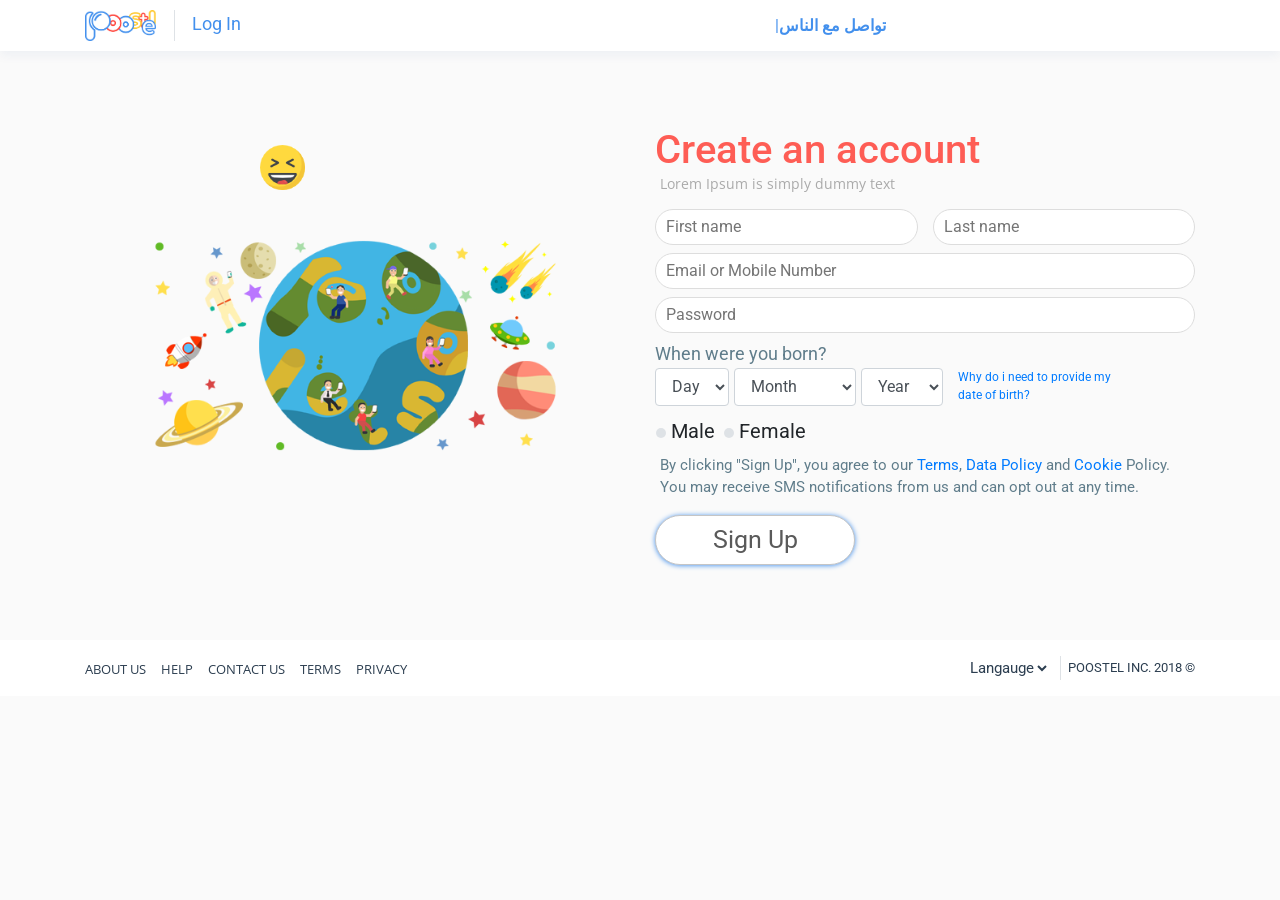
<file: index.html>
<!DOCTYPE html>
<html lang="en" dir="ltr">
  <head>
    <meta charset="UTF-8" />
    <!-- Meta Tag For Responsive -->
    <meta name="viewport" content="width=device-width, initial-scale=1" />
    <!-- Web Designer Name -->
    <meta name="author" content="Ismail Nasser" />
    <!-- Keywork for search engine -->
    <meta name="keywords" content="Web, Site, Design, Fron, End, Developer" />
    <!-- Description for your webpage -->
    <meta name="description" content="Unknonw, Is the most beautiful site for you" />
    <!-- Page Title -->
    <title>Poostel</title>
    <!-- Fonts -->
    <link rel="stylesheet" href="https://fonts.googleapis.com/css?family=Lato:300,400,700|Open+Sans:300,400,600,700|Roboto:300,400,500,700|Cairo">
    <!-- Font Awesome Library -->
    <link rel="stylesheet" href="css/fontawesome/font-awesome.min.css" />
    <!-- Call Bootstrap File -->
    <link rel="stylesheet" href="css/bootstrap/bootstrap.min.css" />
    <!--
      - Call the custom css file.
      - Don't call any file under this file.
      - Call all your files at the top of this files.
    -->
    <link rel="stylesheet" href="css/home-page.css" />
    <style>
      @media (max-width: 991px) {
        .sign-up-form .logo {
          margin-bottom: 200px
        }
      }
    </style>
  </head>
  <body>
    
    <!-- Header -->
    <header class="header">
      <div class="container">
        <div class="row">
          <div class="col-lg-4">
            <div class="wrapper d-flex align-items-center">
              <!-- Logo -->
              <div class="logo border-right">
                <img src="images/logo.png" alt="Poostel logo" />
              </div>

              <!-- Login Button -->
              <div class="login-button">
                <a href="login.html">Log In </a>
                <a href="" class="mobile">-</a>
                <a href="mobile-index.html" class="mobile">Sign Up</a>
              </div>
            </div>
          </div>
          <div class="col-lg-8 d-flex align-items-center latest-news-column">
            <div class="latest-news d-flex mx-auto" dir="rtl">
              <p></p>
            </div>
              <!--
              <ul class="list-unstyled">
                <li><span><i class="fa fa-dot-circle-o"></i> </span>Lorem Ipsum Is the Best Lorem </li>
                <li><span><i class="fa fa-dot-circle-o"></i> </span>بسم الله الرحمن الرحيم </li>
                <li><span><i class="fa fa-dot-circle-o"></i> </span>هذا النص هو مثال لنص يمكن أن يستبدل في نفس المساحة او نفس المكان او نفس الصفحة </li>
                <li><span><i class="fa fa-dot-circle-o"></i> </span>Lorem Ipsum Is the Best Lorem </li>
                <li><span><i class="fa fa-dot-circle-o"></i> </span>Lorem Ipsum Is the Best Lorem In Site</li>
              </ul>
-->
          </div>
        </div>

      </div>
    </header>
    
    <article class="sign-up-form text-right">
      <div class="container">
        <div class="row">
          <div class="col-lg">
            <div class="logo d-flex justify-content-center align-items-center w-100 h-100">
              <img class="main" src="images/globe.png" alt="Poostel logo" style="width: 75%"/>
              <div class="icons position-absolute">
                
                <div class="spaceman-1 spaceman">
                  <img src="icons/ha-ha.png" />
                  <img src="icons/love.png" />
                  <img src="icons/phone.png" />
                  <img src="icons/plus-user.png" />
                  <img src="icons/hashtag.png" />
                </div>
                
                <div class="spaceman-2 spaceman">
                  <img src="icons/ha-ha.png" />
                  <img src="icons/love.png" />
                  <img src="icons/labtop.png" />
                  <img src="icons/plus-user.png" />
                  <img src="icons/map.png" />
                </div>
                
                <div class="spaceman-3 spaceman">
                  <img src="icons/ha-ha.png" />
                  <img src="icons/love.png" />
                  <img src="icons/labtop.png" />
                  <img src="icons/chatting.png" />
                  <img src="icons/pictures.png" />
                </div>
                
                <div class="spaceman-4 spaceman">
                  <img src="icons/like.png" />
                  <img src="icons/love.png" />
                  <img src="icons/labtop.png" />
                  <img src="icons/chatting.png" />
                  <img src="icons/playlist.png" />
                </div>
                
                <div class="spaceman-5 spaceman">
                  <img src="icons/like.png" />
                  <img src="icons/camera.png" />
                  <img src="icons/labtop.png" />
                  <img src="icons/birthday-boy.png" />
                  <img src="icons/promotion.png" />
                </div>
                
                <div class="spaceman-6 spaceman">
                  <img src="icons/like.png" />
                  <img src="icons/camera.png" />
                  <img src="icons/plus-user.png" />
                  <img src="icons/diskette.png" />
                  <img src="icons/share.png" />
                </div>
                
                <div class="spaceman-7 spaceman">
                  <img src="icons/love-emotion.png" />
                  <img src="icons/phone.png" />
                  <img src="icons/plus-user.png" />
                  <img src="icons/game-controller.png" />
                  <img src="icons/shop.png" />
                </div>
                
                <div class="spaceman-8 spaceman">
                  <img src="icons/love-emotion.png" />
                  <img src="icons/phone.png" />
                  <img src="icons/plus-user.png" />
                  <img src="icons/happy.png" />
                  <img src="icons/temperature.png" />
                </div>
              </div>
            </div>
          </div>
          <div class="col-lg form-column">
            <!-- Up title -->
            <div class="title text-left">
              <h1 class="heading m-0">Create an account</h1>
              <p class="description">Lorem Ipsum is simply dummy text</p>
            </div>

            <div class="form text-left">
              <form action="">
                <!-- User name -->
                <div class="user-name mb-2">
                  <input type="text" name="first-name" placeholder="First name" />
                  <input type="text" name="last-name" placeholder="Last name" />
                </div>

                <!-- Email Address -->
                <div class="email mb-2">
                  <input type="email" name="email" placeholder="Email or Mobile Number "/>            
                </div>

                <!-- Password -->
                <div class="password mb-2">
                  <input type="password" name="password" placeholder="Password" />            
                </div>

                <!-- User Birthday -->
                <div class="user-birthday">
                  <div class="user-birthday-title">
                    <p class="mb-1">When were you born?</p>
                  </div>
                  <!-- Date -->
                  
                  <div class="date d-flex">
                    <div class="form-group">
                      <select class="form-control">
                        <option value="Day">Day</option>
                        <option value="1">1</option>
                        <option value="2">2</option>
                        <option value="3">3</option>
                        <option value="4">4</option>
                        <option value="5">5</option>
                        <option value="6">6</option>
                        <option value="7">7</option>
                        <option value="8">8</option>
                        <option value="9">9</option>
                        <option value="10">10</option>
                        <option value="11">11</option>
                        <option value="12">12</option>
                        <option value="13">13</option>
                        <option value="14">14</option>
                        <option value="15">15</option>
                        <option value="16">16</option>
                        <option value="17">17</option>
                        <option value="18">18</option>
                        <option value="19">19</option>
                        <option value="20">20</option>
                        <option value="21">21</option>
                        <option value="22">22</option>
                        <option value="23">23</option>
                        <option value="24">24</option>
                        <option value="25">25</option>
                        <option value="26">26</option>
                        <option value="27">27</option>
                        <option value="28">28</option>
                        <option value="29">29</option>
                        <option value="30">30</option>
                        <option value="31">31</option>
                      </select>
                    </div>
                    <div class="form-group">
                      <select class="form-control">
                        <option value="Month">Month</option>
                        <option value="January">January</option>
                        <option value="Fabruary">Fabruary</option>
                        <option value="March">March</option>
                        <option value="April">April</option>
                        <option value="May">May</option>
                        <option value="June">June</option>
                        <option value="July">July</option>
                        <option value="Augest">Augest</option>
                        <option value="September">September</option>
                        <option value="October">October</option>
                        <option value="Novembre">Novembre</option>
                        <option value="December">December</option>
                      </select>
                    </div>
                    <div class="form-group">
                      <select class="form-control">
                        <option value="Year">Year</option>
                        <option value="2001">2000</option>
                        <option value="2001">2001</option>
                        <option value="2002">2002</option>
                        <option value="2003">2003</option>
                        <option value="2004">2004</option>
                        <option value="2005">2005</option>
                        <option value="2006">2006</option>
                        <option value="2007">2007</option>
                        <option value="2008">2008</option>
                        <option value="2009">2009</option>
                        <option value="2010">2010</option>
                        <option value="2011">2011</option>
                        <option value="2012">2012</option>
                        <option value="2013">2013</option>
                        <option value="2014">2014</option>
                        <option value="2015">2015</option>
                        <option value="2016">2016</option>
                        <option value="2017">2017</option>
                        <option value="2018">2018</option>
                      </select>
                    </div>
                    <div class="info">
                      <div class="box">
                        <p>Providing your date of birth helps make sure that you get the right Facebook experience for your age. If you want to change who sees this, go to the About section of your Profile. For more details, please visit our Data Policy.</p>
                        <hr>
                        <button class="btn btn-primary">Ok</button>
                      </div>
                      <span><a href="forgote.html">Why do i need to provide my date of birth?</a></span>
                    </div>
                  </div>
                </div>

                <!-- User Gender -->
                <div class="user-gender">
                  <form name="gender">
                    <div class="custom-control custom-radio mb-2">
                      <input type="radio" class="custom-control-input" id="male" name="gender" required>
                      <label class="custom-control-label" for="male">Male</label>
                    </div>
                    <div class="custom-control custom-radio mb-2">
                      <input type="radio" class="custom-control-input" id="female" name="gender" required>
                      <label class="custom-control-label" for="female">Female</label>
                    </div>
                  </form>
                </div>

                <div class="license">
                  <p>By clicking "Sign Up", you agree to our <a href="#">Terms</a>, <a href="#">Data Policy</a> and <a href="#">Cookie</a> Policy. You may receive SMS notifications from us and can opt out at any time.</p>
                </div>

                <div class="submit">
                  <div class="loading">
                    <ul class="list-styled">
                      <li class="active"></li>
                      <li></li>
                      <li></li>
                    </ul>
                  </div>  
                  <input type="button" class="submit-button" name="submit" value="Sign Up">
                </div>
                <div class="next-button text-center">
                  <button id="next-button">Next</button>
                </div>
              </form>
              
            </div>
          </div> <!-- End Col -->
        </div> <!-- End Row -->
      </div> <!-- End Container -->
    </article>
    
    <!-- Footer -->
    <footer class="footer py-3">
      <div class="container">
        <div class="row align-items-center">
          
          <div class="col-12 col-md-6">
            <div class="list">
              <ul class="list-unstyled d-flex justify-content-start">
                <li><a href="#">About Us</a></li>
                <li><a href="#">Help</a></li>
                <li><a href="#">Contact us</a></li>
                <li><a href="#">Terms</a></li>
                <li><a href="#">Privacy</a></li>
              </ul>
            </div>
          </div>
          
          <div class="col-12 col-md-6 d-flex justify-content-end cr-l-column"> <!-- cr = copyright, l = language -->
            <div class="languages">
              <select>
                <option value="language">Langauge</option>
                <option value="language">Arabic</option>
                <option value="language">English</option>
                <option value="language">France</option>
                <option value="language">Italiano</option>
                <option value="language">Español</option>
                <option value="language">Türkçe</option>
              </select>
            </div>
            
            <div class="copy-right border-left d-flex align-items-center">
              POOSTEL INC. 2018 &copy;
            </div>
          </div>
          
        </div>
      </div>
    </footer>
    
    <!-- All javascripts files -->

    <!-- jQuery library file (Root) -->
    <script src="js/root/jquery-3.3.1.min.js"></script>
    <!-- Bootstrap framework javascript file (Important for bootstrap framework) -->
    <script src="js/bootstrap/bootstrap.min.js"></script>
    <!-- Get on with bootstrap framework because this is file is trigger the menu of the bootstrap framework -->
    <script src="js/bootstrap/popper.min.js"></script>
    <!-- Nice Scroll Plugin To Add Smoothy Where Scrolling -->
    <script src="js/nice-scroll/jquery.nicescroll.min.js"></script>
    <!-- Typed.js To Add Typing Machine In Text -->
    <script src="js/typed-js/typed.min.js"></script>
    <!-- Custom file for the front end developer to type her codes -->
    <script src="js/custom/custom.js"></script>
    <!-- Animation Reaction File -->
    <script src="js/animation/animation.js"></script>
  </body>
</html>
</file>
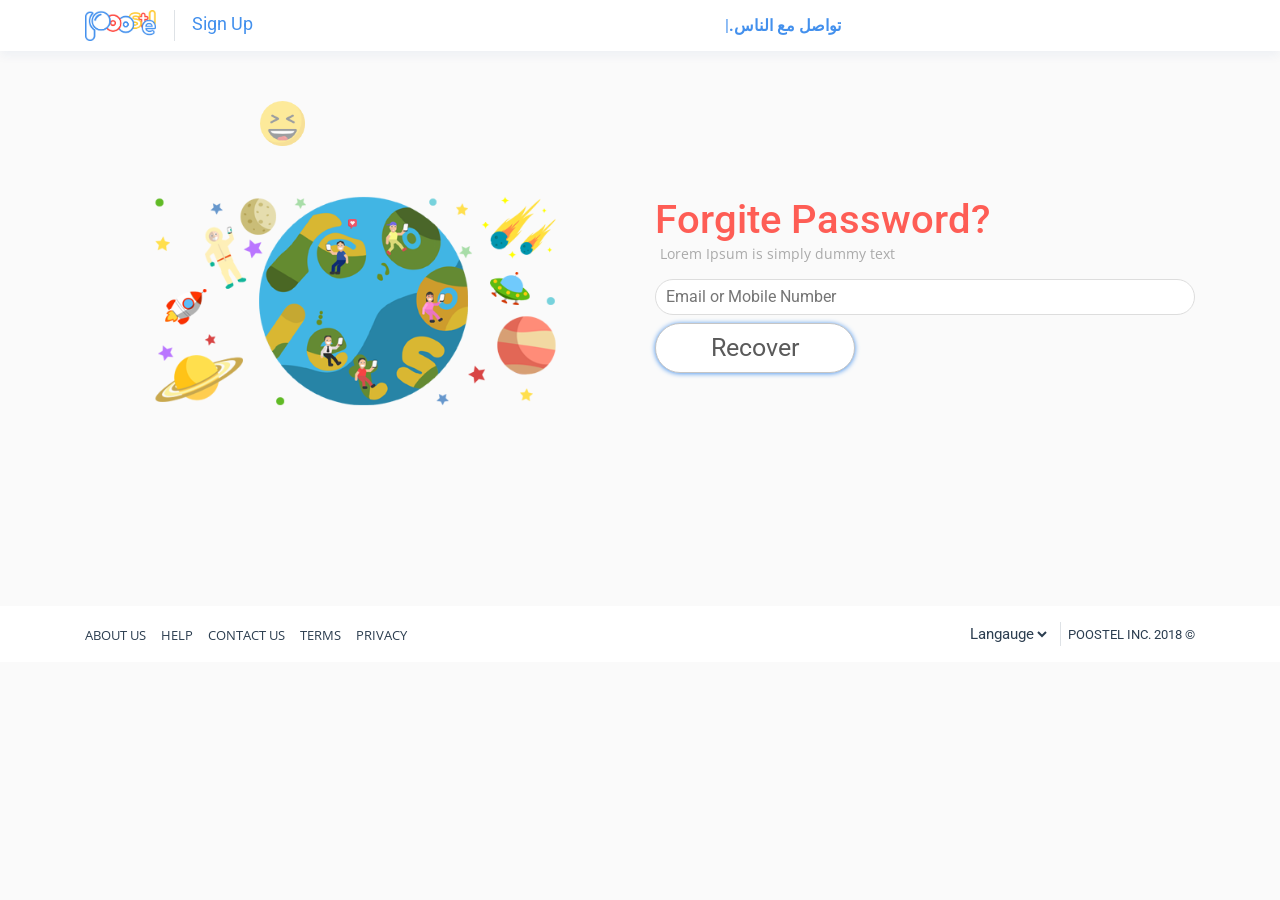
<file: forgote.html>
<!DOCTYPE html>
<html lang="en" dir="ltr">
  <head>
    <meta charset="UTF-8" />
    <!-- Meta Tag For Responsive -->
    <meta name="viewport" content="width=device-width, initial-scale=1" />
    <!-- Web Designer Name -->
    <meta name="author" content="Ismail Nasser" />
    <!-- Keywork for search engine -->
    <meta name="keywords" content="Web, Site, Design, Fron, End, Developer" />
    <!-- Description for your webpage -->
    <meta name="description" content="Unknonw, Is the most beautiful site for you" />
    <!-- Page Title -->
    <title>Poostel</title>
    <!-- Fonts -->
    <link rel="stylesheet" href="https://fonts.googleapis.com/css?family=Lato:300,400,700|Open+Sans:300,400,600,700|Roboto:300,400,500,700|Cairo">
    <!-- Font Awesome Library -->
    <link rel="stylesheet" href="css/fontawesome/font-awesome.min.css" />
    <!-- Call Bootstrap File -->
    <link rel="stylesheet" href="css/bootstrap/bootstrap.min.css" />
    <!--
      - Call the custom css file.
      - Don't call any file under this file.
      - Call all your files at the top of this files.
    -->
    <link rel="stylesheet" href="css/forgote-page.css" />
  </head>
  <body>

    <!-- Header -->
    <header class="header">
      <div class="container">
        <div class="row">
          <div class="col-lg-3">
            <div class="wrapper d-flex align-items-center">
              <!-- Logo -->
              <div class="logo border-right">
                <img src="images/logo.png" alt="Poostel logo" />
              </div>

              <!-- Login Button -->
              <div class="login-button">
                <a href="login.html" class="mobile">Log In </a>
                <a href="" class="mobile">-</a>
                <a href="index.html">Sign Up</a>
              </div>
            </div>
          </div>
          <div class="col-lg-9 d-flex align-items-center latest-news-column">
            <div class="latest-news d-flex  mx-auto" dir="rtl">
              <p></p>
            </div>
          </div>
        </div>

      </div>
    </header>
    
    <article class="sign-up-form text-right">
      <div class="container">
        <div class="row">
          <div class="col-lg">
            <div class="logo d-flex justify-content-center align-items-center w-100 h-100">
              <img class="main" src="images/globe.png" alt="Poostel logo" style="width: 75%"/>
              <div class="icons position-absolute">
                
                <div class="spaceman-1 spaceman">
                  <img src="icons/ha-ha.png" />
                  <img src="icons/love.png" />
                  <img src="icons/phone.png" />
                  <img src="icons/plus-user.png" />
                  <img src="icons/hashtag.png" />
                </div>
                
                <div class="spaceman-2 spaceman">
                  <img src="icons/ha-ha.png" />
                  <img src="icons/love.png" />
                  <img src="icons/labtop.png" />
                  <img src="icons/plus-user.png" />
                  <img src="icons/map.png" />
                </div>
                
                <div class="spaceman-3 spaceman">
                  <img src="icons/ha-ha.png" />
                  <img src="icons/love.png" />
                  <img src="icons/labtop.png" />
                  <img src="icons/chatting.png" />
                  <img src="icons/pictures.png" />
                </div>
                
                <div class="spaceman-4 spaceman">
                  <img src="icons/like.png" />
                  <img src="icons/love.png" />
                  <img src="icons/labtop.png" />
                  <img src="icons/chatting.png" />
                  <img src="icons/playlist.png" />
                </div>
                
                <div class="spaceman-5 spaceman">
                  <img src="icons/like.png" />
                  <img src="icons/camera.png" />
                  <img src="icons/labtop.png" />
                  <img src="icons/birthday-boy.png" />
                  <img src="icons/promotion.png" />
                </div>
                
                <div class="spaceman-6 spaceman">
                  <img src="icons/like.png" />
                  <img src="icons/camera.png" />
                  <img src="icons/plus-user.png" />
                  <img src="icons/diskette.png" />
                  <img src="icons/share.png" />
                </div>
                
                <div class="spaceman-7 spaceman">
                  <img src="icons/love-emotion.png" />
                  <img src="icons/phone.png" />
                  <img src="icons/plus-user.png" />
                  <img src="icons/game-controller.png" />
                  <img src="icons/shop.png" />
                </div>
                
                <div class="spaceman-8 spaceman">
                  <img src="icons/love-emotion.png" />
                  <img src="icons/phone.png" />
                  <img src="icons/plus-user.png" />
                  <img src="icons/happy.png" />
                  <img src="icons/temperature.png" />
                </div>
              </div>
            </div>
          </div>
          
          <div class="col-lg form-column">
            <!-- Up title -->
            <div class="title text-left">
              <h1 class="heading m-0">Forgite Password?</h1>
              <p class="description">Lorem Ipsum is simply dummy text</p>
            </div>

            <div class="form text-left">
              <form action="">

                <!-- Email Address -->
                <div class="email mb-2">
                  <input type="email" name="email" placeholder="Email or Mobile Number "/>            
                </div>

                <div class="submit">
                  <div class="loading">
                    <ul class="list-styled">
                      <li class="active"></li>
                      <li></li>
                      <li></li>
                    </ul>
                  </div>  
                  <input type="button" class="submit-button" name="submit" value="Recover">
                </div>
              </form>
              
            </div>
          </div> <!-- End Col -->
        </div> <!-- End Row -->
      </div> <!-- End Container -->
    </article>
    
    <!-- Footer -->
    <footer class="footer py-3" style="margin-top: 200px">
      <div class="container">
        <div class="row align-items-center">
          
          <div class="col-12 col-md-6">
            <div class="list">
              <ul class="list-unstyled d-flex justify-content-start">
                <li><a href="#">About Us</a></li>
                <li><a href="#">Help</a></li>
                <li><a href="#">Contact us</a></li>
                <li><a href="#">Terms</a></li>
                <li><a href="#">Privacy</a></li>
              </ul>
            </div>
          </div>
          
          <div class="col-12 col-md-6 d-flex justify-content-end cr-l-column"> <!-- cr = copyright, l = language -->
            <div class="languages">
              <select>
                <option value="language">Langauge</option>
                <option value="language">Arabic</option>
                <option value="language">English</option>
                <option value="language">France</option>
                <option value="language">Italiano</option>
                <option value="language">Español</option>
                <option value="language">Türkçe</option>
              </select>
            </div>
            
            <div class="copy-right border-left d-flex align-items-center">
              POOSTEL INC. 2018 &copy;
            </div>
          </div>
          
        </div>
      </div>
    </footer>

    <!-- All javascripts files -->

    <!-- jQuery library file (Root) -->
    <script src="js/root/jquery-3.3.1.min.js"></script>
    <!-- Bootstrap framework javascript file (Important for bootstrap framework) -->
    <script src="js/bootstrap/bootstrap.min.js"></script>
    <!-- Get on with bootstrap framework because this is file is trigger the menu of the bootstrap framework -->
    <script src="js/bootstrap/popper.min.js"></script>
    <!-- Nice Scroll Plugin To Add Smoothy Where Scrolling -->
    <script src="js/nice-scroll/jquery.nicescroll.min.js"></script>
    <!-- Typed.js To Add Typing Machine In Text -->
    <script src="js/typed-js/typed.min.js"></script>
    <!-- Custom file for the front end developer to type her codes -->
    <script src="js/custom-forgote/custom-forgote.js"></script>
    <!-- Animation Reaction File -->
    <script src="js/animation/animation.js"></script>
  </body>
</html>
</file>
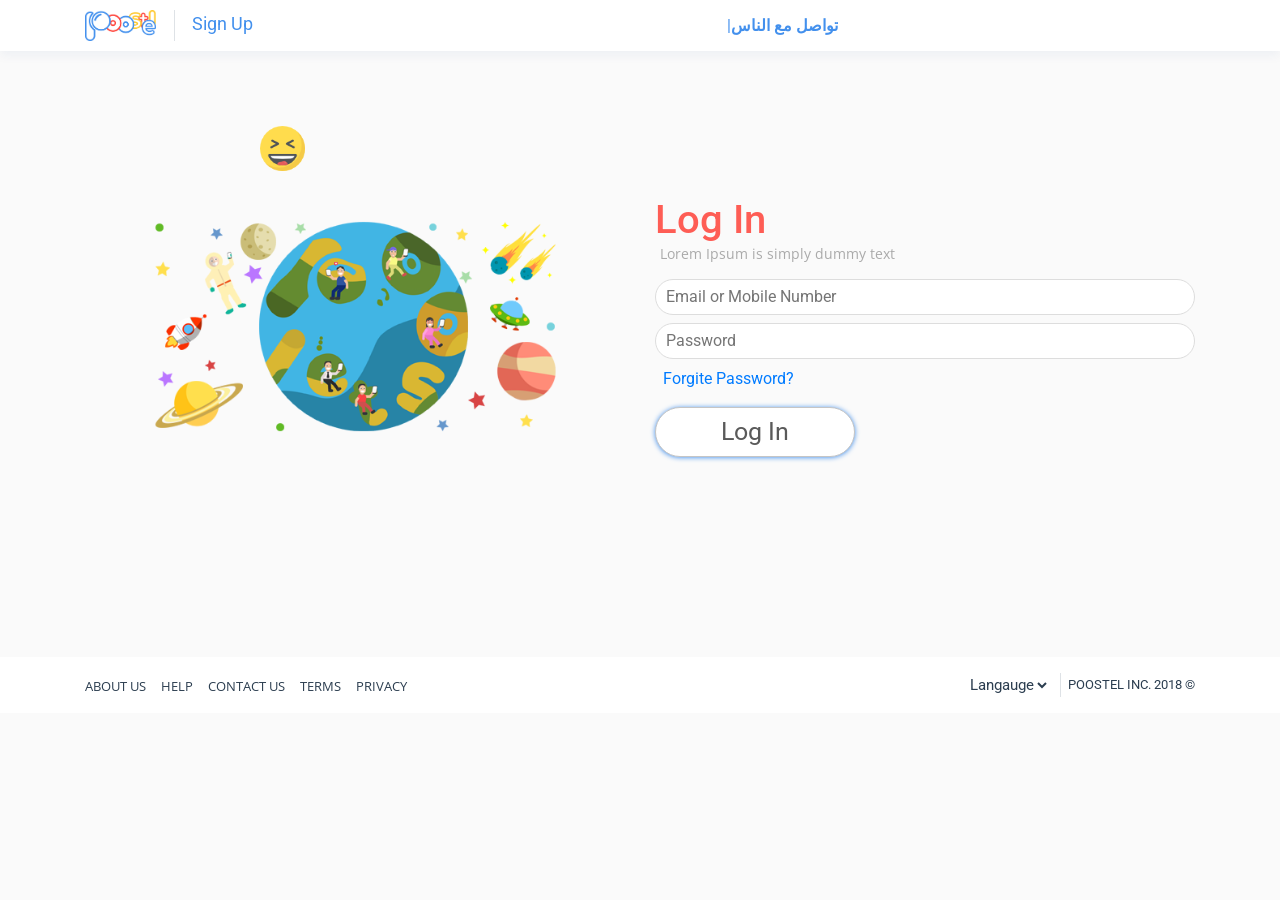
<file: login.html>
<!DOCTYPE html>
<html lang="en" dir="ltr">
  <head>
    <meta charset="UTF-8" />
    <!-- Meta Tag For Responsive -->
    <meta name="viewport" content="width=device-width, initial-scale=1" />
    <!-- Web Designer Name -->
    <meta name="author" content="Ismail Nasser" />
    <!-- Keywork for search engine -->
    <meta name="keywords" content="Web, Site, Design, Fron, End, Developer" />
    <!-- Description for your webpage -->
    <meta name="description" content="Unknonw, Is the most beautiful site for you" />
    <!-- Page Title -->
    <title>Poostel</title>
    <!-- Fonts -->
    <link rel="stylesheet" href="https://fonts.googleapis.com/css?family=Lato:300,400,700|Open+Sans:300,400,600,700|Roboto:300,400,500,700|Cairo">
    <!-- Font Awesome Library -->
    <link rel="stylesheet" href="css/fontawesome/font-awesome.min.css" />
    <!-- Call Bootstrap File -->
    <link rel="stylesheet" href="css/bootstrap/bootstrap.min.css" />
    <!--
      - Call the custom css file.
      - Don't call any file under this file.
      - Call all your files at the top of this files.
    -->
    <link rel="stylesheet" href="css/login-page.css" />
  </head>
  <body>

    <!-- Header -->
    <header class="header">
      <div class="container">
        <div class="row">
          <div class="col-lg-3">
            <div class="wrapper d-flex align-items-center">
              <!-- Logo -->
              <div class="logo border-right">
                <img src="images/logo.png" alt="Poostel logo" />
              </div>

              <!-- Login Button -->
              <div class="login-button">
                <a href="mobile-login.html" class="mobile">Log In </a>
                <a href="" class="mobile">-</a>
                <a href="index.html">Sign Up</a>
              </div>
            </div>
          </div>
          <div class="col-lg-9 d-flex align-items-center latest-news-column">
            <div class="latest-news d-flex  mx-auto" dir="rtl">
              <p></p>
            </div>
          </div>
        </div>

      </div>
    </header>
    
    <article class="sign-up-form text-right">
      <div class="container">
        <div class="row">
          <div class="col-lg">
            <div class="logo d-flex justify-content-center align-items-center w-100 h-100">
              <img class="main" src="images/globe.png" alt="Poostel logo" style="width: 75%"/>
              <div class="icons position-absolute">
                
                <div class="spaceman-1 spaceman">
                  <img src="icons/ha-ha.png" />
                  <img src="icons/love.png" />
                  <img src="icons/phone.png" />
                  <img src="icons/plus-user.png" />
                  <img src="icons/hashtag.png" />
                </div>
                
                <div class="spaceman-2 spaceman">
                  <img src="icons/ha-ha.png" />
                  <img src="icons/love.png" />
                  <img src="icons/labtop.png" />
                  <img src="icons/plus-user.png" />
                  <img src="icons/map.png" />
                </div>
                
                <div class="spaceman-3 spaceman">
                  <img src="icons/ha-ha.png" />
                  <img src="icons/love.png" />
                  <img src="icons/labtop.png" />
                  <img src="icons/chatting.png" />
                  <img src="icons/pictures.png" />
                </div>
                
                <div class="spaceman-4 spaceman">
                  <img src="icons/like.png" />
                  <img src="icons/love.png" />
                  <img src="icons/labtop.png" />
                  <img src="icons/chatting.png" />
                  <img src="icons/playlist.png" />
                </div>
                
                <div class="spaceman-5 spaceman">
                  <img src="icons/like.png" />
                  <img src="icons/camera.png" />
                  <img src="icons/labtop.png" />
                  <img src="icons/birthday-boy.png" />
                  <img src="icons/promotion.png" />
                </div>
                
                <div class="spaceman-6 spaceman">
                  <img src="icons/like.png" />
                  <img src="icons/camera.png" />
                  <img src="icons/plus-user.png" />
                  <img src="icons/diskette.png" />
                  <img src="icons/share.png" />
                </div>
                
                <div class="spaceman-7 spaceman">
                  <img src="icons/love-emotion.png" />
                  <img src="icons/phone.png" />
                  <img src="icons/plus-user.png" />
                  <img src="icons/game-controller.png" />
                  <img src="icons/shop.png" />
                </div>
                
                <div class="spaceman-8 spaceman">
                  <img src="icons/love-emotion.png" />
                  <img src="icons/phone.png" />
                  <img src="icons/plus-user.png" />
                  <img src="icons/happy.png" />
                  <img src="icons/temperature.png" />
                </div>
              </div>
            </div>
          </div>
          <div class="col-lg form-column">
            <!-- Up title -->
            <div class="title text-left">
              <h1 class="heading m-0">Log In</h1>
              <p class="description">Lorem Ipsum is simply dummy text</p>
            </div>

            <div class="form text-left">
              <form action="">

                <!-- Email Address -->
                <div class="email mb-2">
                  <input type="email" name="email" placeholder="Email or Mobile Number "/>            
                </div>

                <!-- Password -->
                <div class="password mb-2">
                  <input type="password" name="password" placeholder="Password" />            
                </div>
                
                <!-- Forgit Password -->
                <div class="forgit-password">
                  <p class="ml-2"><a href="forgote.html">Forgite Password?</a></p>
                </div>

                <div class="submit">
                  <div class="loading">
                    <ul class="list-styled">
                      <li class="active"></li>
                      <li></li>
                      <li></li>
                    </ul>
                  </div>  
                  <input type="button" class="submit-button" name="submit" value="Log In">
                </div>
                <div class="next-button text-center">
                  <button>Next</button>
                </div>
              </form>
              
            </div>
          </div> <!-- End Col -->
        </div> <!-- End Row -->
      </div> <!-- End Container -->
    </article>
    
    <!-- Footer -->
    <footer class="footer py-3" style="margin-top: 200px">
      <div class="container">
        <div class="row align-items-center">
          
          <div class="col-12 col-md-6">
            <div class="list">
              <ul class="list-unstyled d-flex justify-content-start">
                <li><a href="#">About Us</a></li>
                <li><a href="#">Help</a></li>
                <li><a href="#">Contact us</a></li>
                <li><a href="#">Terms</a></li>
                <li><a href="#">Privacy</a></li>
              </ul>
            </div>
          </div>
          
          <div class="col-12 col-md-6 d-flex justify-content-end cr-l-column"> <!-- cr = copyright, l = language -->
            <div class="languages">
              <select>
                <option value="language">Langauge</option>
                <option value="language">Arabic</option>
                <option value="language">English</option>
                <option value="language">France</option>
                <option value="language">Italiano</option>
                <option value="language">Español</option>
                <option value="language">Türkçe</option>
              </select>
            </div>
            
            <div class="copy-right border-left d-flex align-items-center">
              POOSTEL INC. 2018 &copy;
            </div>
          </div>
          
        </div>
      </div>
    </footer>

    <!-- All javascripts files -->

    <!-- jQuery library file (Root) -->
    <script src="js/root/jquery-3.3.1.min.js"></script>
    <!-- Bootstrap framework javascript file (Important for bootstrap framework) -->
    <script src="js/bootstrap/bootstrap.min.js"></script>
    <!-- Get on with bootstrap framework because this is file is trigger the menu of the bootstrap framework -->
    <script src="js/bootstrap/popper.min.js"></script>
    <!-- Nice Scroll Plugin To Add Smoothy Where Scrolling -->
    <script src="js/nice-scroll/jquery.nicescroll.min.js"></script>
    <!-- Typed.js To Add Typing Machine In Text -->
    <script src="js/typed-js/typed.min.js"></script>
    <!-- Custom file for the front end developer to type her codes -->
    <script src="js/custom-login/custom-login.js"></script>
    <!-- Animation Reaction File -->
    <script src="js/animation/animation.js"></script>
  </body>
</html>
</file>
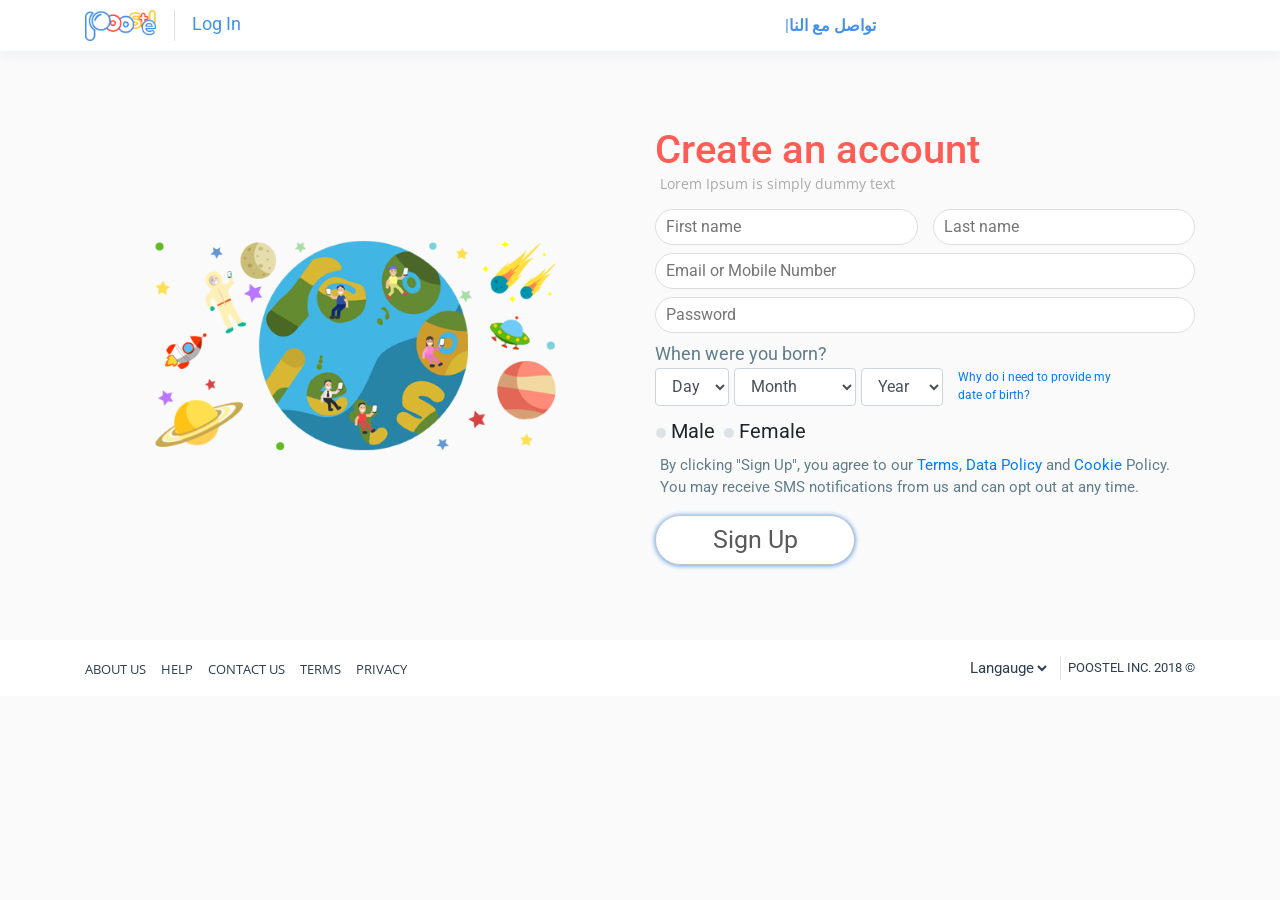
<file: mobile-index.html>
<!DOCTYPE html>
<html lang="en" dir="ltr">
  <head>
    <meta charset="UTF-8" />
    <!-- Meta Tag For Responsive -->
    <meta name="viewport" content="width=device-width, initial-scale=1" />
    <!-- Web Designer Name -->
    <meta name="author" content="Ismail Nasser" />
    <!-- Keywork for search engine -->
    <meta name="keywords" content="Web, Site, Design, Fron, End, Developer" />
    <!-- Description for your webpage -->
    <meta name="description" content="Unknonw, Is the most beautiful site for you" />
    <!-- Page Title -->
    <title>Poostel</title>
    <!-- Fonts -->
    <link rel="stylesheet" href="https://fonts.googleapis.com/css?family=Lato:300,400,700|Open+Sans:300,400,600,700|Roboto:300,400,500,700|Cairo">
    <!-- Font Awesome Library -->
    <link rel="stylesheet" href="css/fontawesome/font-awesome.min.css" />
    <!-- Call Bootstrap File -->
    <link rel="stylesheet" href="css/bootstrap/bootstrap.min.css" />
    <!--
      - Call the custom css file.
      - Don't call any file under this file.
      - Call all your files at the top of this files.
    -->

    <link rel="stylesheet" href="css/mobile-index-page.css" />
  </head>
  <body>
    
    <!-- Header -->
    <header class="header">
      <div class="container">
        <div class="row">
          <div class="col-lg">
            <div class="wrapper d-flex align-items-center">
              <!-- Logo -->
              <div class="logo border-right">
                <img src="images/logo.png" alt="Poostel logo" />
              </div>

              <!-- Login Button -->
              <div class="login-button">
                <a href="mobile-login.html">Log In </a>
                <a href="" class="mobile">-</a>
                <a href="mobile-index.html" class="mobile">Sign Up</a>
              </div>
            </div>
          </div>
          <div class="col-lg-8 d-flex align-items-center latest-news-column">
            <div class="latest-news d-flex mx-auto" dir="rtl">
              <p></p>
            </div>
          </div>
        </div>

      </div>
    </header>
    
    <article class="sign-up-form text-right">
      <div class="container">
        <div class="row">
          <div class="col-lg">
            <div class="logo d-flex justify-content-center align-items-center w-100 h-100">
              <img class="main" src="images/globe.png" alt="Poostel logo" style="width: 75%"/>

            </div>
          </div>

          <div class="col-lg form-column">
            <!-- Up title -->
            <div class="title text-left">
              <h1 class="heading m-0">Create an account</h1>
              <p class="description">Lorem Ipsum is simply dummy text</p>
            </div>

            <div class="form text-left">
              <form action="">
                <!-- User name -->
                <div class="user-name mb-2">
                  <input type="text" name="first-name" placeholder="First name" />
                  <input type="text" name="last-name" placeholder="Last name" />
                </div>

                <!-- Email Address -->
                <div class="email mb-2">
                  <input type="email" name="email" placeholder="Email or Mobile Number "/>            
                </div>

                <!-- Password -->
                <div class="password mb-2">
                  <input type="password" name="password" placeholder="Password" />            
                </div>

                <!-- User Birthday -->
                <div class="user-birthday">
                  <div class="user-birthday-title">
                    <p class="mb-1">When were you born?</p>
                  </div>
                  <!-- Date -->
                  
                  <div class="date d-flex">
                    <div class="form-group">
                      <select class="form-control">
                        <option value="Day">Day</option>
                        <option value="1">1</option>
                        <option value="2">2</option>
                        <option value="3">3</option>
                        <option value="4">4</option>
                        <option value="5">5</option>
                        <option value="6">6</option>
                        <option value="7">7</option>
                        <option value="8">8</option>
                        <option value="9">9</option>
                        <option value="10">10</option>
                        <option value="11">11</option>
                        <option value="12">12</option>
                        <option value="13">13</option>
                        <option value="14">14</option>
                        <option value="15">15</option>
                        <option value="16">16</option>
                        <option value="17">17</option>
                        <option value="18">18</option>
                        <option value="19">19</option>
                        <option value="20">20</option>
                        <option value="21">21</option>
                        <option value="22">22</option>
                        <option value="23">23</option>
                        <option value="24">24</option>
                        <option value="25">25</option>
                        <option value="26">26</option>
                        <option value="27">27</option>
                        <option value="28">28</option>
                        <option value="29">29</option>
                        <option value="30">30</option>
                        <option value="31">31</option>
                      </select>
                    </div>
                    <div class="form-group">
                      <select class="form-control">
                        <option value="Month">Month</option>
                        <option value="January">January</option>
                        <option value="Fabruary">Fabruary</option>
                        <option value="March">March</option>
                        <option value="April">April</option>
                        <option value="May">May</option>
                        <option value="June">June</option>
                        <option value="July">July</option>
                        <option value="Augest">Augest</option>
                        <option value="September">September</option>
                        <option value="October">October</option>
                        <option value="Novembre">Novembre</option>
                        <option value="December">December</option>
                      </select>
                    </div>
                    <div class="form-group">
                      <select class="form-control">
                        <option value="Year">Year</option>
                        <option value="2001">2000</option>
                        <option value="2001">2001</option>
                        <option value="2002">2002</option>
                        <option value="2003">2003</option>
                        <option value="2004">2004</option>
                        <option value="2005">2005</option>
                        <option value="2006">2006</option>
                        <option value="2007">2007</option>
                        <option value="2008">2008</option>
                        <option value="2009">2009</option>
                        <option value="2010">2010</option>
                        <option value="2011">2011</option>
                        <option value="2012">2012</option>
                        <option value="2013">2013</option>
                        <option value="2014">2014</option>
                        <option value="2015">2015</option>
                        <option value="2016">2016</option>
                        <option value="2017">2017</option>
                        <option value="2018">2018</option>
                      </select>
                    </div>
                    <div class="info">
                      <div class="box">
                        <p>Providing your date of birth helps make sure that you get the right Facebook experience for your age. If you want to change who sees this, go to the About section of your Profile. For more details, please visit our Data Policy.</p>
                        <hr>
                        <button class="btn btn-primary">Ok</button>
                      </div>
                      <span><a href="forgote.html">Why do i need to provide my date of birth?</a></span>
                    </div>
                  </div>
                </div>

                <!-- User Gender -->
                <div class="user-gender">
                  <form name="gender">
                    <div class="custom-control custom-radio mb-2">
                      <input type="radio" class="custom-control-input" id="male" name="gender" required>
                      <label class="custom-control-label" for="male">Male</label>
                    </div>
                    <div class="custom-control custom-radio mb-2">
                      <input type="radio" class="custom-control-input" id="female" name="gender" required>
                      <label class="custom-control-label" for="female">Female</label>
                    </div>
                  </form>
                </div>

                <div class="license">
                  <p>By clicking "Sign Up", you agree to our <a href="#">Terms</a>, <a href="#">Data Policy</a> and <a href="#">Cookie</a> Policy. You may receive SMS notifications from us and can opt out at any time.</p>
                </div>

                <div class="submit">
                  <div class="loading">
                    <ul class="list-styled">
                      <li class="active"></li>
                      <li></li>
                      <li></li>
                    </ul>
                  </div>  
                  <input type="button" class="submit-button" name="submit" value="Sign Up">
                </div>
                <div class="next-button text-center">
                  <button id="next-button">Next</button>
                </div>
              </form>
              
            </div>
          </div> <!-- End Col -->
        </div> <!-- End Row -->
      </div> <!-- End Container -->
    </article>
    
    <!-- Footer -->
    <footer class="footer py-3">
      <div class="container">
        <div class="row align-items-center">
          
          <div class="col-12 col-md-6">
            <div class="list">
              <ul class="list-unstyled d-flex justify-content-start">
                <li><a href="#">About Us</a></li>
                <li><a href="#">Help</a></li>
                <li><a href="#">Contact us</a></li>
                <li><a href="#">Terms</a></li>
                <li><a href="#">Privacy</a></li>
              </ul>
            </div>
          </div>
          
          <div class="col-12 col-md-6 d-flex justify-content-end cr-l-column"> <!-- cr = copyright, l = language -->
            <div class="languages">
              <select>
                <option value="language">Langauge</option>
                <option value="language">Arabic</option>
                <option value="language">English</option>
                <option value="language">France</option>
                <option value="language">Italiano</option>
                <option value="language">Español</option>
                <option value="language">Türkçe</option>
              </select>
            </div>
            
            <div class="copy-right border-left d-flex align-items-center">
              POOSTEL INC. 2018 &copy;
            </div>
          </div>
          
        </div>
      </div>
    </footer>
    
    <!-- All javascripts files -->

    <!-- jQuery library file (Root) -->
    <script src="js/root/jquery-3.3.1.min.js"></script>
    <!-- Bootstrap framework javascript file (Important for bootstrap framework) -->
    <script src="js/bootstrap/bootstrap.min.js"></script>
    <!-- Get on with bootstrap framework because this is file is trigger the menu of the bootstrap framework -->
    <script src="js/bootstrap/popper.min.js"></script>
    <!-- Nice Scroll Plugin To Add Smoothy Where Scrolling -->
    <script src="js/nice-scroll/jquery.nicescroll.min.js"></script>
    <!-- Typed.js To Add Typing Machine In Text -->
    <script src="js/typed-js/typed.min.js"></script>
    <!-- Custom file for the front end developer to type her codes -->
    <script src="js/custom/custom.js"></script>
  </body>
</html>
</file>
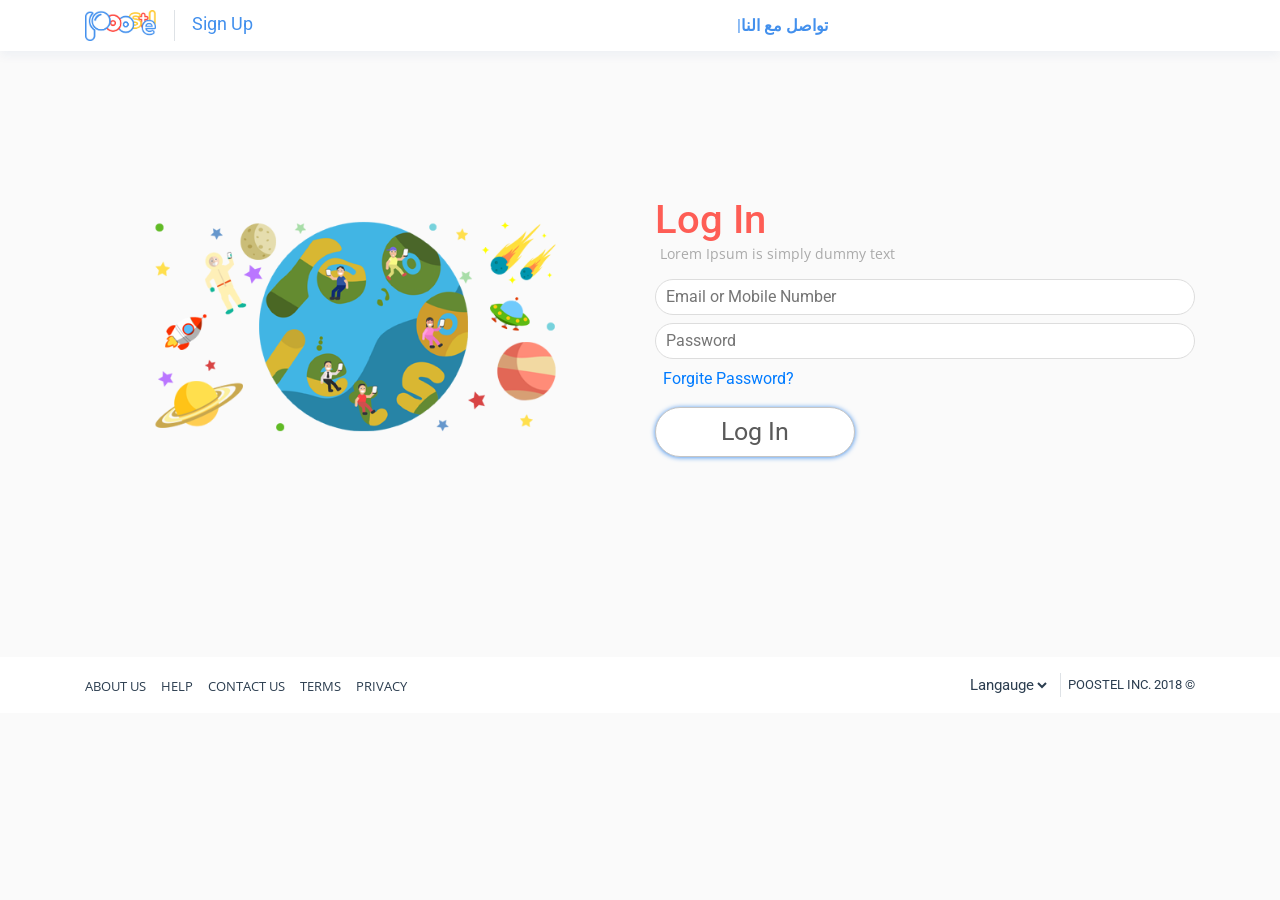
<file: mobile-login.html>
<!DOCTYPE html>
<html lang="en" dir="ltr">
  <head>
    <meta charset="UTF-8" />
    <!-- Meta Tag For Responsive -->
    <meta name="viewport" content="width=device-width, initial-scale=1" />
    <!-- Web Designer Name -->
    <meta name="author" content="Ismail Nasser" />
    <!-- Keywork for search engine -->
    <meta name="keywords" content="Web, Site, Design, Fron, End, Developer" />
    <!-- Description for your webpage -->
    <meta name="description" content="Unknonw, Is the most beautiful site for you" />
    <!-- Page Title -->
    <title>Poostel</title>
    <!-- Fonts -->
    <link rel="stylesheet" href="https://fonts.googleapis.com/css?family=Lato:300,400,700|Open+Sans:300,400,600,700|Roboto:300,400,500,700|Cairo">
    <!-- Font Awesome Library -->
    <link rel="stylesheet" href="css/fontawesome/font-awesome.min.css" />
    <!-- Call Bootstrap File -->
    <link rel="stylesheet" href="css/bootstrap/bootstrap.min.css" />
    <!--
      - Call the custom css file.
      - Don't call any file under this file.
      - Call all your files at the top of this files.
    -->
    <link rel="stylesheet" href="css/mobile-login-page.css" />
  </head>
  <body>

    <!-- Header -->
    <header class="header">
      <div class="container">
        <div class="row">
          <div class="col-lg-3">
            <div class="wrapper d-flex align-items-center">
              <!-- Logo -->
              <div class="logo border-right">
                <img src="images/logo.png" alt="Poostel logo" />
              </div>

              <!-- Login Button -->
              <div class="login-button">
                <a href="mobile-login.html" class="mobile">Log In </a>
                <a href="" class="mobile">-</a>
                <a href="mobile-index.html">Sign Up</a>
              </div>
            </div>
          </div>
          <div class="col-lg-9 d-flex align-items-center latest-news-column">
            <div class="latest-news d-flex  mx-auto" dir="rtl">
              <p></p>
            </div>
          </div>
        </div>

      </div>
    </header>
    
    <article class="sign-up-form text-right">
      <div class="container">
        <div class="row">
          <div class="col-lg">
            <div class="logo d-flex justify-content-center align-items-center w-100 h-100">
              <img class="main" src="images/globe.png" alt="Poostel logo" style="width: 75%"/>
            </div>
          </div>
          <div class="col-lg form-column">
            <!-- Up title -->
            <div class="title text-left">
              <h1 class="heading m-0">Log In</h1>
              <p class="description">Lorem Ipsum is simply dummy text</p>
            </div>

            <div class="form text-left">
              <form action="">

                <!-- Email Address -->
                <div class="email mb-2">
                  <input type="email" name="email" placeholder="Email or Mobile Number "/>            
                </div>

                <!-- Password -->
                <div class="password mb-2">
                  <input type="password" name="password" placeholder="Password" />            
                </div>
                
                <!-- Forgit Password -->
                <div class="forgit-password">
                  <p class="ml-2"><a href="forgote.html">Forgite Password?</a></p>
                </div>

                <div class="submit">
                  <div class="loading">
                    <ul class="list-styled">
                      <li class="active"></li>
                      <li></li>
                      <li></li>
                    </ul>
                  </div>  
                  <input type="button" class="submit-button" name="submit" value="Log In">
                </div>
                <div class="next-button text-center">
                  <button>Next</button>
                </div>
              </form>
              
            </div>
          </div> <!-- End Col -->
        </div> <!-- End Row -->
      </div> <!-- End Container -->
    </article>
    
    <!-- Footer -->
    <footer class="footer py-3" style="margin-top: 200px">
      <div class="container">
        <div class="row align-items-center">
          
          <div class="col-12 col-md-6">
            <div class="list">
              <ul class="list-unstyled d-flex justify-content-start">
                <li><a href="#">About Us</a></li>
                <li><a href="#">Help</a></li>
                <li><a href="#">Contact us</a></li>
                <li><a href="#">Terms</a></li>
                <li><a href="#">Privacy</a></li>
              </ul>
            </div>
          </div>
          
          <div class="col-12 col-md-6 d-flex justify-content-end cr-l-column"> <!-- cr = copyright, l = language -->
            <div class="languages">
              <select>
                <option value="language">Langauge</option>
                <option value="language">Arabic</option>
                <option value="language">English</option>
                <option value="language">France</option>
                <option value="language">Italiano</option>
                <option value="language">Español</option>
                <option value="language">Türkçe</option>
              </select>
            </div>
            
            <div class="copy-right border-left d-flex align-items-center">
              POOSTEL INC. 2018 &copy;
            </div>
          </div>
          
        </div>
      </div>
    </footer>

    <!-- All javascripts files -->

    <!-- jQuery library file (Root) -->
    <script src="js/root/jquery-3.3.1.min.js"></script>
    <!-- Bootstrap framework javascript file (Important for bootstrap framework) -->
    <script src="js/bootstrap/bootstrap.min.js"></script>
    <!-- Get on with bootstrap framework because this is file is trigger the menu of the bootstrap framework -->
    <script src="js/bootstrap/popper.min.js"></script>
    <!-- Nice Scroll Plugin To Add Smoothy Where Scrolling -->
    <script src="js/nice-scroll/jquery.nicescroll.min.js"></script>
    <!-- Typed.js To Add Typing Machine In Text -->
    <script src="js/typed-js/typed.min.js"></script>
    <!-- Custom file for the front end developer to type her codes -->
    <script src="js/custom-login/custom-login.js"></script>
  </body>
</html>
</file>
<file: css/home-page.css>
/* Inline Block display */
body {
  background-color: #fafafa;
  overflow-x: hidden; }

:focus {
  outline: none;
  box-shadow: none;
  border-color: #000; }

ul, ol {
  list-style-type: none;
  padding: 0;
  margin: 0; }

button {
  background: transparent;
  border: 1px solid rgba(0, 0, 0, 0.5);
  font-size: 17px;
  padding: 8px 20px;
  cursor: pointer;
  transition: all .3s ease-in-out; }
  button:hover {
    background-color: #000;
    color: #FFF; }

@keyframes loading {
  0% {
    background-color: #4390ed; }
  50% {
    background-color: #ff473e; }
  100% {
    background-color: #ffc931; } }
@keyframes fadeToggle {
  from {
    opacity: 0.5; }
  to {
    opacity: 1; } }
@keyframes topFadeIn {
  0% {
    transform: translateY(0);
    opacity: 0; }
  100% {
    transform: translateY(-50px);
    opacity: 1; } }
@keyframes bottomFadeOut {
  0% {
    transform: translateY(0);
    opacity: 1; }
  100% {
    transform: translateY(-50px);
    opacity: 0; } }
/* Header */
.header {
  padding: 10px 0;
  box-shadow: 0 5px 10px 0 rgba(0, 64, 128, 0.05);
  background-color: #fff;
  margin-bottom: 10px; }
  @media (max-width: 991px) {
    .header .wrapper {
      justify-content: center; } }
  .header .wrapper .logo {
    width: 90px;
    margin-right: 10px;
    padding-right: 10px; }
    .header .wrapper .logo img {
      width: 90%; }
  .header .wrapper .login-button {
    margin-left: 7px; }
    .header .wrapper .login-button a {
      color: #4390ed;
      font: normal 18px "Roboto", sans-serif; }
      .header .wrapper .login-button a:hover {
        text-decoration: none; }
      .header .wrapper .login-button a:active {
        color: #387aca; }
    @media (min-width: 576px) {
      .header .wrapper .login-button .mobile {
        display: none; } }
    @media (max-width: 575px) {
      .header .wrapper .login-button .mobile {
        display: inline-block; } }
  .header .latest-news-column {
    border-radius: 5px;
    color: #4390ed; }
    .header .latest-news-column .latest-news {
      height: 22px;
      overflow: hidden;
      /*
      ul {
        li {
          font-family: $cairo;
          color: #555;
          &:first-child {
            animation: latestNews 10s linear infinite alternate;
            animation-delay: -1s;
          }
          i {
            position: relative;
            top: 1px;
            left: 1px;
            color: #ea3747
          }
        }
      }
      */ }
      .header .latest-news-column .latest-news p {
        font-weight: bold;
        direction: rtl; }

/* End Header */
@media (min-width: 992px) {
  .sign-up-form {
    margin: 75px 0; } }
@media (min-width: 576px) {
  .sign-up-form {
    display: block; } }
@media (max-width: 767px) {
  .sign-up-form .container .row {
    margin-top: 60px; } }
@media (max-width: 575px) {
  .sign-up-form .container .row > div {
    display: none; } }
@media (max-width: 575px) {
  .sign-up-form .container .row > div:first-child {
    display: flex !important; } }
@media (max-width: 575px) {
  .sign-up-form .logo {
    text-align: center; } }
.sign-up-form .logo .main {
  position: relative; }
.sign-up-form .logo .icons img {
  position: absolute;
  width: 45px; }
.sign-up-form .logo .icons .spaceman {
  position: absolute;
  top: -200px; }
  .sign-up-form .logo .icons .spaceman img {
    width: 0; }
.sign-up-form .logo .icons .spaceman-1 img {
  right: 28px;
  top: 146px; }
.sign-up-form .logo .icons .spaceman-2 img {
  right: -50px;
  top: 124px; }
.sign-up-form .logo .icons .spaceman-3 img {
  right: 15px;
  top: 240px; }
.sign-up-form .logo .icons .spaceman-4 img {
  top: 265px;
  right: -17px; }
.sign-up-form .logo .icons .spaceman-5 img {
  top: 195px;
  right: -85px; }
.sign-up-form .logo .icons .spaceman-6 img {
  top: 205px;
  right: 167px; }
.sign-up-form .logo .icons .spaceman-7 img {
  top: 129px;
  right: 124px; }
.sign-up-form .logo .icons .spaceman-8 img {
  top: 185px;
  right: -158px; }
.sign-up-form .title {
  position: relative;
  z-index: 99; }
  .sign-up-form .title .heading {
    color: #fe5d55; }
  .sign-up-form .title .description {
    color: #aaa;
    font: normal 14px "Open Sans", sans-serif;
    margin-left: 5px; }
.sign-up-form .title {
  position: relative;
  z-index: 99; }
  .sign-up-form .title .heading {
    color: #fe5d55; }
  .sign-up-form .title .description {
    color: #aaa;
    font: normal 14px "Open Sans", sans-serif;
    margin-left: 5px; }
.sign-up-form .form input {
  color: #555; }
.sign-up-form .form form .user-name input:not(:last-child) {
  margin-right: 15px; }
.sign-up-form .form form .user-name {
  display: flex;
  position: relative;
  z-index: 9; }
.sign-up-form .form form .user-name input,
.sign-up-form .form form .email input,
.sign-up-form .form form .password input {
  width: 100%;
  border: 1px solid #ddd;
  padding: 5px 10px;
  border-radius: 25px;
  transition: all .1s ease-in-out; }
  .sign-up-form .form form .user-name input:focus,
  .sign-up-form .form form .email input:focus,
  .sign-up-form .form form .password input:focus {
    border-color: #4390ed; }
@media (min-width: 576px) {
  .sign-up-form .form form .email,
  .sign-up-form .form form .password,
  .sign-up-form .form form .user-birthday,
  .sign-up-form .form form .user-gender {
    display: block; } }
@media (max-width: 575px) {
  .sign-up-form .form form .email,
  .sign-up-form .form form .password,
  .sign-up-form .form form .user-birthday,
  .sign-up-form .form form .user-gender {
    transform: translateY(-50px);
    opacity: 0; } }
.sign-up-form .form form .user-birthday {
  margin: 10px 0; }
  .sign-up-form .form form .user-birthday .user-birthday-title p {
    color: #607d8b;
    font: 400 18px "Roboto", sans-serif; }
  .sign-up-form .form form .user-birthday .date .form-group {
    margin-right: 5px;
    margin-bottom: 0; }
    .sign-up-form .form form .user-birthday .date .form-group .select {
      padding: 5px; }
      .sign-up-form .form form .user-birthday .date .form-group .select option {
        height: 20px;
        overflow: hidden; }
  .sign-up-form .form form .user-birthday .date .info {
    width: 170px;
    font-size: 12px;
    margin-left: 10px;
    color: #4390ed;
    position: relative; }
    @media (max-width: 380px) {
      .sign-up-form .form form .user-birthday .date .info {
        font-size: 10px; } }
    .sign-up-form .form form .user-birthday .date .info .box {
      position: absolute;
      background: white;
      top: -3px;
      left: -354px;
      margin-right: 183px;
      z-index: 1;
      padding: 10px;
      font-size: 12px;
      border-radius: 5px;
      box-shadow: 0 1px 15px 0;
      display: none;
      z-index: 999; }
      .sign-up-form .form form .user-birthday .date .info .box:before {
        content: "";
        width: 0;
        height: 0;
        border-width: 10px 0px 10px 10px;
        border-style: solid;
        border-color: transparent #007bff;
        position: absolute;
        right: -10px; }
      .sign-up-form .form form .user-birthday .date .info .box button {
        padding: 0px;
        font-size: 13px;
        width: 30px;
        height: 25px;
        padding-bottom: 1px;
        float: right; }
    .sign-up-form .form form .user-birthday .date .info p {
      color: #607d8b; }
.sign-up-form .form form .user-gender {
  margin-left: -8px; }
  @media (min-width: 576px) {
    .sign-up-form .form form .user-gender {
      display: flex; } }
  @media (max-width: 575px) {
    .sign-up-form .form form .user-gender {
      transform: translateY(-50px);
      opacity: 0; } }
  .sign-up-form .form form .user-gender input {
    width: 12px; }
  .sign-up-form .form form .user-gender label {
    margin: 0;
    font-size: 20px; }
    .sign-up-form .form form .user-gender label:not(:last-child) {
      margin-right: 10px; }
    .sign-up-form .form form .user-gender label:before {
      top: 12px;
      left: -15px;
      width: 10px;
      height: 10px; }
    .sign-up-form .form form .user-gender label:after {
      top: 9px;
      left: -18px; }
.sign-up-form .form .user-birthday,
.sign-up-form .form .user-gender,
.sign-up-form .form .license {
  margin-left: 5px; }
@media (min-width: 576px) {
  .sign-up-form .form .license {
    display: block; } }
@media (max-width: 575px) {
  .sign-up-form .form .license {
    transform: translateY(-50px);
    opacity: 0; } }
.sign-up-form .form .license p {
  color: #607D8B;
  font-size: 15px; }
.sign-up-form .form .submit {
  position: relative; }
  @media (min-width: 576px) {
    .sign-up-form .form .submit {
      display: block; } }
  @media (max-width: 575px) {
    .sign-up-form .form .submit {
      transform: translateY(-50px);
      opacity: 0; } }
  .sign-up-form .form .submit .submit-button {
    background-color: #FFF;
    border: 1px solid #c5c5c5;
    width: 200px;
    box-shadow: 0px 0.5px 5px #4390ed;
    height: 50px;
    font-size: 25px;
    color: #5a5a5a;
    border-radius: 25px;
    cursor: pointer; }
  .sign-up-form .form .submit .loading ul {
    position: absolute;
    left: 75px;
    top: 22px;
    align-items: center;
    display: none; }
    .sign-up-form .form .submit .loading ul li {
      width: 10px;
      height: 10px;
      background-color: #eee;
      border-radius: 50%;
      animation: loading 1.5s infinite ease-in-out; }
      .sign-up-form .form .submit .loading ul li:first-child {
        animation-delay: 0.5s; }
      .sign-up-form .form .submit .loading ul li:nth-child(2) {
        animation-delay: 1s; }
      .sign-up-form .form .submit .loading ul li:last-child {
        animation-delay: 1.5s; }
      .sign-up-form .form .submit .loading ul li:not(:last-child) {
        margin-right: 10px; }

/* Footer */
.footer {
  background-color: #fff; }
  @media (max-width: 575px) {
    .footer {
      z-index: -1; } }
  @media (max-width: 767px) {
    .footer .list ul {
      flex-direction: column;
      text-align: center; } }
  .footer .list ul > li {
    font-family: "Open Sans", sans-serif;
    text-transform: uppercase; }
    @media (min-width: 768px) {
      .footer .list ul > li:not(:last-child) {
        margin-right: 15px; } }
    .footer .list ul > li a {
      color: #2c3e50;
      font: 400 13px "Open Sans", sans-serif; }
  @media (max-width: 767px) {
    .footer .cr-l-column {
      justify-content: center !important; } }
  .footer .languages {
    margin-right: 10px; }
    .footer .languages select {
      background: transparent;
      border: 0;
      font-size: 15px;
      color: #2c3e50; }
  .footer .copy-right {
    color: #2c3e50;
    font-size: 13px;
    padding-left: 7px; }

/* End Footer */
.height {
  height: 200px !important;
  overflow: auto !important; }

.custom-flex {
  display: flex !important; }

.top-fade-in {
  animation: topFadeIn 0.5s ease-in-out 1 alternate; }

.bottom-fade-out {
  animation: bottomFadeOut 0.5s ease-in-out 1 alternate; }

.scale-one {
  transform: scale(1) !important;
  transition: all 0.3s ease-in-out !important; }

@media (min-width: 576px) {
  .next-button {
    display: none; } }
@media (max-width: 575px) {
  .next-button {
    display: block;
    position: absolute;
    top: 155px; } }
.next-button button {
  background-color: #FFF;
  border: 1px solid #c5c5c5;
  width: 200px;
  box-shadow: 0px 0.5px 5px #4390ed;
  height: 50px;
  font-size: 25px;
  color: #5a5a5a;
  border-radius: 25px;
  cursor: pointer;
  padding: 0; }
  .next-button button:hover {
    box-shadow: 0 0 0 0; }

/*# sourceMappingURL=home-page.css.map */
</file>
<file: css/forgote-page.css>
/* Inline Block display */
body {
  background-color: #fafafa;
  overflow-x: hidden; }

:focus {
  outline: none;
  box-shadow: none;
  border-color: #000; }

ul, ol {
  list-style-type: none;
  padding: 0;
  margin: 0; }

button {
  background: transparent;
  border: 1px solid rgba(0, 0, 0, 0.5);
  font-size: 17px;
  padding: 8px 20px;
  cursor: pointer;
  transition: all .3s ease-in-out; }
  button:hover {
    background-color: #000;
    color: #FFF; }

@keyframes loading {
  0% {
    background-color: #4390ed; }
  50% {
    background-color: #ff473e; }
  100% {
    background-color: #ffc931; } }
@keyframes fadeToggle {
  from {
    opacity: 0.5; }
  to {
    opacity: 1; } }
@keyframes topFadeIn {
  0% {
    transform: translateY(0);
    opacity: 0; }
  100% {
    transform: translateY(-50px);
    opacity: 1; } }
@keyframes bottomFadeOut {
  0% {
    transform: translateY(0);
    opacity: 1; }
  100% {
    transform: translateY(-50px);
    opacity: 0; } }
/* Header */
.header {
  padding: 10px 0;
  box-shadow: 0 5px 10px 0 rgba(0, 64, 128, 0.05);
  background-color: #fff;
  margin-bottom: 10px; }
  @media (max-width: 991px) {
    .header .wrapper {
      justify-content: center; } }
  .header .wrapper .logo {
    width: 90px;
    margin-right: 10px;
    padding-right: 10px; }
    .header .wrapper .logo img {
      width: 90%; }
  .header .wrapper .login-button {
    margin-left: 7px; }
    .header .wrapper .login-button a {
      color: #4390ed;
      font: normal 18px "Roboto", sans-serif; }
      .header .wrapper .login-button a:hover {
        text-decoration: none; }
      .header .wrapper .login-button a:active {
        color: #387aca; }
    @media (min-width: 576px) {
      .header .wrapper .login-button .mobile {
        display: none; } }
    @media (max-width: 575px) {
      .header .wrapper .login-button .mobile {
        display: inline-block; } }
  .header .latest-news-column {
    border-radius: 5px;
    color: #4390ed; }
    .header .latest-news-column .latest-news {
      height: 22px;
      overflow: hidden;
      /*
      ul {
        li {
          font-family: $cairo;
          color: #555;
          &:first-child {
            animation: latestNews 10s linear infinite alternate;
            animation-delay: -1s;
          }
          i {
            position: relative;
            top: 1px;
            left: 1px;
            color: #ea3747
          }
        }
      }
      */ }
      .header .latest-news-column .latest-news p {
        font-weight: bold;
        direction: rtl; }

/* End Header */
@media (min-width: 992px) {
  .sign-up-form {
    margin: 145px 0; } }
@media (max-width: 991px) {
  .sign-up-form .form-column {
    margin-top: 30px; } }
@media (max-width: 991px) {
  .sign-up-form .logo {
    margin: 50px 0; } }
@media (max-width: 767px) {
  .sign-up-form .logo {
    margin: 70px 0; } }
@media (max-width: 460px) {
  .sign-up-form .logo {
    margin: 90px 0; } }
.sign-up-form .logo .main {
  position: relative; }
.sign-up-form .logo .icons img {
  position: absolute;
  width: 45px; }
.sign-up-form .logo .icons .spaceman {
  position: absolute;
  top: -200px; }
  .sign-up-form .logo .icons .spaceman img {
    width: 0; }
.sign-up-form .logo .icons .spaceman-1 img {
  right: 28px;
  top: 146px; }
.sign-up-form .logo .icons .spaceman-2 img {
  right: -50px;
  top: 124px; }
.sign-up-form .logo .icons .spaceman-3 img {
  right: 15px;
  top: 240px; }
.sign-up-form .logo .icons .spaceman-4 img {
  top: 265px;
  right: -17px; }
.sign-up-form .logo .icons .spaceman-5 img {
  top: 195px;
  right: -85px; }
.sign-up-form .logo .icons .spaceman-6 img {
  top: 205px;
  right: 167px; }
.sign-up-form .logo .icons .spaceman-7 img {
  top: 129px;
  right: 124px; }
.sign-up-form .logo .icons .spaceman-8 img {
  top: 185px;
  right: -158px; }

.title .heading {
  color: #fe5d55; }
.title .description {
  color: #aaa;
  font: normal 14px "Open Sans", sans-serif;
  margin-left: 5px; }

.form {
  /* Submit */
  /* End Submit */ }
  .form input {
    color: #555; }
  .form form .email
  input {
    width: 100%;
    border: 1px solid #ddd;
    padding: 5px 10px;
    border-radius: 25px;
    transition: all .1s ease-in-out; }
    .form form .email
    input:focus {
      border-color: #4390ed; }
  @media (min-width: 576px) {
    .form form .password {
      display: block; } }
  @media (max-width: 575px) {
    .form form .password {
      display: none; } }
  .form .submit {
    position: relative; }
    .form .submit .submit-button {
      background-color: #FFF;
      border: 1px solid #c5c5c5;
      width: 200px;
      box-shadow: 0px 0.5px 5px #4390ed;
      height: 50px;
      font-size: 25px;
      color: #5a5a5a;
      border-radius: 25px;
      cursor: pointer; }
    .form .submit .loading ul {
      position: absolute;
      left: 75px;
      top: 22px;
      align-items: center;
      display: none; }
      .form .submit .loading ul li {
        width: 10px;
        height: 10px;
        background-color: #eee;
        border-radius: 50%;
        animation: loading 1.5s infinite ease-in-out; }
        .form .submit .loading ul li:first-child {
          animation-delay: 0.5s; }
        .form .submit .loading ul li:nth-child(2) {
          animation-delay: 1s; }
        .form .submit .loading ul li:last-child {
          animation-delay: 1.5s; }
        .form .submit .loading ul li:not(:last-child) {
          margin-right: 10px; }

/* Footer */
.footer {
  background-color: #fff; }
  @media (max-width: 575px) {
    .footer {
      z-index: -1; } }
  @media (max-width: 767px) {
    .footer .list ul {
      flex-direction: column;
      text-align: center; } }
  .footer .list ul > li {
    font-family: "Open Sans", sans-serif;
    text-transform: uppercase; }
    @media (min-width: 768px) {
      .footer .list ul > li:not(:last-child) {
        margin-right: 15px; } }
    .footer .list ul > li a {
      color: #2c3e50;
      font: 400 13px "Open Sans", sans-serif; }
  @media (max-width: 767px) {
    .footer .cr-l-column {
      justify-content: center !important; } }
  .footer .languages {
    margin-right: 10px; }
    .footer .languages select {
      background: transparent;
      border: 0;
      font-size: 15px;
      color: #2c3e50; }
  .footer .copy-right {
    color: #2c3e50;
    font-size: 13px;
    padding-left: 7px; }

/* End Footer */
.height {
  height: 200px !important;
  overflow: auto !important; }

.custom-flex {
  display: flex !important; }

.top-fade-in {
  animation: topFadeIn 0.5s ease-in-out 1 alternate; }

.bottom-fade-out {
  animation: bottomFadeOut 0.5s ease-in-out 1 alternate; }

.scale-one {
  transform: scale(1) !important;
  transition: all 0.3s ease-in-out !important; }

/*# sourceMappingURL=forgote-page.css.map */
</file>
<file: css/login-page.css>
/* Inline Block display */
body {
  background-color: #fafafa;
  overflow-x: hidden; }

:focus {
  outline: none;
  box-shadow: none;
  border-color: #000; }

ul, ol {
  list-style-type: none;
  padding: 0;
  margin: 0; }

button {
  background: transparent;
  border: 1px solid rgba(0, 0, 0, 0.5);
  font-size: 17px;
  padding: 8px 20px;
  cursor: pointer;
  transition: all .3s ease-in-out; }
  button:hover {
    background-color: #000;
    color: #FFF; }

@keyframes loading {
  0% {
    background-color: #4390ed; }
  50% {
    background-color: #ff473e; }
  100% {
    background-color: #ffc931; } }
@keyframes fadeToggle {
  from {
    opacity: 0.5; }
  to {
    opacity: 1; } }
@keyframes topFadeIn {
  0% {
    transform: translateY(0);
    opacity: 0; }
  100% {
    transform: translateY(-50px);
    opacity: 1; } }
@keyframes bottomFadeOut {
  0% {
    transform: translateY(0);
    opacity: 1; }
  100% {
    transform: translateY(-50px);
    opacity: 0; } }
/* Header */
.header {
  padding: 10px 0;
  box-shadow: 0 5px 10px 0 rgba(0, 64, 128, 0.05);
  background-color: #fff;
  margin-bottom: 10px; }
  @media (max-width: 991px) {
    .header .wrapper {
      justify-content: center; } }
  .header .wrapper .logo {
    width: 90px;
    margin-right: 10px;
    padding-right: 10px; }
    .header .wrapper .logo img {
      width: 90%; }
  .header .wrapper .login-button {
    margin-left: 7px; }
    .header .wrapper .login-button a {
      color: #4390ed;
      font: normal 18px "Roboto", sans-serif; }
      .header .wrapper .login-button a:hover {
        text-decoration: none; }
      .header .wrapper .login-button a:active {
        color: #387aca; }
    @media (min-width: 576px) {
      .header .wrapper .login-button .mobile {
        display: none; } }
    @media (max-width: 575px) {
      .header .wrapper .login-button .mobile {
        display: inline-block; } }
  .header .latest-news-column {
    border-radius: 5px;
    color: #4390ed; }
    .header .latest-news-column .latest-news {
      height: 22px;
      overflow: hidden;
      /*
      ul {
        li {
          font-family: $cairo;
          color: #555;
          &:first-child {
            animation: latestNews 10s linear infinite alternate;
            animation-delay: -1s;
          }
          i {
            position: relative;
            top: 1px;
            left: 1px;
            color: #ea3747
          }
        }
      }
      */ }
      .header .latest-news-column .latest-news p {
        font-weight: bold;
        direction: rtl; }

/* End Header */
.sign-up-form {
  /*
    .form-column {
      @media (min-width: 1199px) {
        margin-left: $marginPixels + 560
      }
      @media (min-width: 992px) and (max-width: 1199px) {
        margin-left: $marginPixels + 440
      }
      @media (max-width: 991px) {
        margin: $marginPixels + 40 0
      }
      @media (max-width: 575px) {
        margin: $marginPixels + 90 0
      }
    }
  */ }
  @media (min-width: 992px) {
    .sign-up-form {
      margin: 145px 0; } }
  @media (min-width: 576px) {
    .sign-up-form {
      display: block; } }
  @media (max-width: 575px) {
    .sign-up-form .logo img {
      display: none; } }
  .sign-up-form .main {
    position: relative; }
  .sign-up-form .icons img {
    position: absolute;
    width: 45px; }
  .sign-up-form .icons .spaceman {
    position: absolute;
    top: -200px; }
    .sign-up-form .icons .spaceman img {
      width: 0; }
  .sign-up-form .icons .spaceman-1 img {
    right: 28px;
    top: 146px; }
  .sign-up-form .icons .spaceman-2 img {
    right: -50px;
    top: 124px; }
  .sign-up-form .icons .spaceman-3 img {
    right: 15px;
    top: 240px; }
  .sign-up-form .icons .spaceman-4 img {
    top: 265px;
    right: -17px; }
  .sign-up-form .icons .spaceman-5 img {
    top: 195px;
    right: -85px; }
  .sign-up-form .icons .spaceman-6 img {
    top: 205px;
    right: 167px; }
  .sign-up-form .icons .spaceman-7 img {
    top: 129px;
    right: 124px; }
  .sign-up-form .icons .spaceman-8 img {
    top: 185px;
    right: -158px; }
  .sign-up-form .title .heading {
    color: #fe5d55; }
  .sign-up-form .title .description {
    color: #aaa;
    font: normal 14px "Open Sans", sans-serif;
    margin-left: 5px; }
  .sign-up-form .form {
    /* Submit */
    /* End Submit */ }
    .sign-up-form .form input {
      color: #555; }
    .sign-up-form .form form .user-name input:not(:last-child) {
      margin-right: 15px; }
    .sign-up-form .form form .email input,
    .sign-up-form .form form .password input {
      width: 100%;
      border: 1px solid #ddd;
      padding: 5px 10px;
      border-radius: 25px;
      transition: all .1s ease-in-out; }
      .sign-up-form .form form .email input:focus,
      .sign-up-form .form form .password input:focus {
        border-color: #4390ed; }
    @media (min-width: 576px) {
      .sign-up-form .form form .password {
        display: block; } }
    @media (max-width: 575px) {
      .sign-up-form .form form .password {
        display: none; } }
    .sign-up-form .form .submit {
      position: relative; }
      @media (min-width: 576px) {
        .sign-up-form .form .submit {
          display: block; } }
      @media (max-width: 575px) {
        .sign-up-form .form .submit {
          display: none; } }
      .sign-up-form .form .submit .submit-button {
        background-color: #FFF;
        border: 1px solid #c5c5c5;
        width: 200px;
        box-shadow: 0px 0.5px 5px #4390ed;
        height: 50px;
        font-size: 25px;
        color: #5a5a5a;
        border-radius: 25px;
        cursor: pointer; }
      .sign-up-form .form .submit .loading ul {
        position: absolute;
        left: 75px;
        top: 22px;
        align-items: center;
        display: none; }
        .sign-up-form .form .submit .loading ul li {
          width: 10px;
          height: 10px;
          background-color: #eee;
          border-radius: 50%;
          animation: loading 1.5s infinite ease-in-out; }
          .sign-up-form .form .submit .loading ul li:first-child {
            animation-delay: 0.5s; }
          .sign-up-form .form .submit .loading ul li:nth-child(2) {
            animation-delay: 1s; }
          .sign-up-form .form .submit .loading ul li:last-child {
            animation-delay: 1.5s; }
          .sign-up-form .form .submit .loading ul li:not(:last-child) {
            margin-right: 10px; }

/* Footer */
.footer {
  background-color: #fff; }
  @media (max-width: 575px) {
    .footer {
      z-index: -1; } }
  @media (max-width: 767px) {
    .footer .list ul {
      flex-direction: column;
      text-align: center; } }
  .footer .list ul > li {
    font-family: "Open Sans", sans-serif;
    text-transform: uppercase; }
    @media (min-width: 768px) {
      .footer .list ul > li:not(:last-child) {
        margin-right: 15px; } }
    .footer .list ul > li a {
      color: #2c3e50;
      font: 400 13px "Open Sans", sans-serif; }
  @media (max-width: 767px) {
    .footer .cr-l-column {
      justify-content: center !important; } }
  .footer .languages {
    margin-right: 10px; }
    .footer .languages select {
      background: transparent;
      border: 0;
      font-size: 15px;
      color: #2c3e50; }
  .footer .copy-right {
    color: #2c3e50;
    font-size: 13px;
    padding-left: 7px; }

/* End Footer */
.height {
  height: 200px !important;
  overflow: auto !important; }

.custom-flex {
  display: flex !important; }

.top-fade-in {
  animation: topFadeIn 0.5s ease-in-out 1 alternate; }

.bottom-fade-out {
  animation: bottomFadeOut 0.5s ease-in-out 1 alternate; }

.scale-one {
  transform: scale(1) !important;
  transition: all 0.3s ease-in-out !important; }

@media (min-width: 576px) {
  .next-button {
    display: none; } }
@media (max-width: 575px) {
  .next-button {
    display: block;
    position: absolute;
    top: 155px; } }
.next-button button {
  background-color: #FFF;
  border: 1px solid #c5c5c5;
  width: 200px;
  box-shadow: 0px 0.5px 5px #4390ed;
  height: 50px;
  font-size: 25px;
  color: #5a5a5a;
  border-radius: 25px;
  cursor: pointer;
  padding: 0; }
  .next-button button:hover {
    box-shadow: 0 0 0 0; }

/*# sourceMappingURL=login-page.css.map */
</file>
<file: css/mobile-index-page.css>
/* Inline Block display */
body {
  background-color: #fafafa;
  overflow-x: hidden; }

:focus {
  outline: none;
  box-shadow: none;
  border-color: #000; }

ul, ol {
  list-style-type: none;
  padding: 0;
  margin: 0; }

button {
  background: transparent;
  border: 1px solid rgba(0, 0, 0, 0.5);
  font-size: 17px;
  padding: 8px 20px;
  cursor: pointer;
  transition: all .3s ease-in-out; }
  button:hover {
    background-color: #000;
    color: #FFF; }

@keyframes loading {
  0% {
    background-color: #4390ed; }
  50% {
    background-color: #ff473e; }
  100% {
    background-color: #ffc931; } }
@keyframes fadeToggle {
  from {
    opacity: 0.5; }
  to {
    opacity: 1; } }
@keyframes topFadeIn {
  0% {
    transform: translateY(0);
    opacity: 0; }
  100% {
    transform: translateY(-50px);
    opacity: 1; } }
@keyframes bottomFadeOut {
  0% {
    transform: translateY(0);
    opacity: 1; }
  100% {
    transform: translateY(-50px);
    opacity: 0; } }
/* Header */
.header {
  padding: 10px 0;
  box-shadow: 0 5px 10px 0 rgba(0, 64, 128, 0.05);
  background-color: #fff;
  margin-bottom: 10px; }
  @media (max-width: 991px) {
    .header .wrapper {
      justify-content: center; } }
  .header .wrapper .logo {
    width: 90px;
    margin-right: 10px;
    padding-right: 10px; }
    .header .wrapper .logo img {
      width: 90%; }
  .header .wrapper .login-button {
    margin-left: 7px; }
    .header .wrapper .login-button a {
      color: #4390ed;
      font: normal 18px "Roboto", sans-serif; }
      .header .wrapper .login-button a:hover {
        text-decoration: none; }
      .header .wrapper .login-button a:active {
        color: #387aca; }
    @media (min-width: 576px) {
      .header .wrapper .login-button .mobile {
        display: none; } }
    @media (max-width: 575px) {
      .header .wrapper .login-button .mobile {
        display: inline-block; } }
  .header .latest-news-column {
    border-radius: 5px;
    color: #4390ed; }
    .header .latest-news-column .latest-news {
      height: 22px;
      overflow: hidden;
      /*
      ul {
        li {
          font-family: $cairo;
          color: #555;
          &:first-child {
            animation: latestNews 10s linear infinite alternate;
            animation-delay: -1s;
          }
          i {
            position: relative;
            top: 1px;
            left: 1px;
            color: #ea3747
          }
        }
      }
      */ }
      .header .latest-news-column .latest-news p {
        font-weight: bold;
        direction: rtl; }

/* End Header */
@media (max-width: 575px) {
  .user-gender,
  .license {
    z-index: -1;
    position: relative; } }

@media (min-width: 992px) {
  .sign-up-form {
    margin: 75px 0; } }
@media (max-width: 575px) {
  .sign-up-form .logo img {
    display: none; } }

.form-column {
  /*
  @media (min-width: 1199px) {
    margin-left: 570px
  }
  @media (min-width: 992px) and (max-width: 1199px) {
    margin-left: 450px
  }
  @media (max-width: 991px) {
    margin: 50px 0
  }
  */ }

.main {
  position: relative; }

.icons img {
  position: absolute;
  width: 45px; }
.icons .spaceman {
  position: absolute;
  top: -200px; }
  .icons .spaceman img {
    width: 0; }
.icons .spaceman-1 img {
  right: 28px;
  top: 146px; }
.icons .spaceman-2 img {
  right: -50px;
  top: 124px; }
.icons .spaceman-3 img {
  right: 15px;
  top: 240px; }
.icons .spaceman-4 img {
  top: 265px;
  right: -17px; }
.icons .spaceman-5 img {
  top: 195px;
  right: -85px; }
.icons .spaceman-6 img {
  top: 205px;
  right: 167px; }
.icons .spaceman-7 img {
  top: 129px;
  right: 124px; }
.icons .spaceman-8 img {
  top: 185px;
  right: -158px; }

.title {
  position: relative;
  z-index: 99; }
  .title .heading {
    color: #fe5d55; }
    @media (max-width: 376px) {
      .title .heading {
        font-size: 2rem; } }
  .title .description {
    color: #aaa;
    font: normal 14px "Open Sans", sans-serif;
    margin-left: 5px; }

.form input {
  color: #555; }
.form form .user-name input:not(:last-child) {
  margin-right: 15px; }
.form form .user-name {
  display: flex;
  position: relative;
  z-index: 9; }
.form form .user-name input,
.form form .email input,
.form form .password input {
  width: 100%;
  border: 1px solid #ddd;
  padding: 5px 10px;
  border-radius: 25px;
  transition: all .1s ease-in-out; }
  .form form .user-name input:focus,
  .form form .email input:focus,
  .form form .password input:focus {
    border-color: #4390ed; }
@media (min-width: 576px) {
  .form form .email,
  .form form .password,
  .form form .user-birthday,
  .form form .user-gender {
    display: block; } }
@media (max-width: 575px) {
  .form form .email,
  .form form .password,
  .form form .user-birthday,
  .form form .user-gender {
    transform: translateY(-50px);
    opacity: 0; } }
.form form .user-birthday {
  margin: 10px 0; }
  .form form .user-birthday .user-birthday-title p {
    color: #607d8b;
    font: 400 18px "Roboto", sans-serif; }
  @media (max-width: 575px) {
    .form form .user-birthday .date {
      display: inline-flex !important;
      flex-direction: column; } }
  .form form .user-birthday .date .form-group {
    margin-right: 5px;
    margin-bottom: 0; }
    .form form .user-birthday .date .form-group .select {
      padding: 5px; }
      .form form .user-birthday .date .form-group .select option {
        height: 20px;
        overflow: hidden; }
  .form form .user-birthday .date .info {
    width: 170px;
    font-size: 12px;
    margin-left: 10px;
    color: #4390ed;
    position: relative; }
    @media (max-width: 380px) {
      .form form .user-birthday .date .info {
        font-size: 10px; } }
    .form form .user-birthday .date .info .box {
      position: absolute;
      background: white;
      top: -3px;
      left: -354px;
      margin-right: 183px;
      z-index: 1;
      padding: 10px;
      font-size: 12px;
      border-radius: 5px;
      box-shadow: 0 1px 15px 0;
      display: none;
      z-index: 999; }
      @media (max-width: 575px) {
        .form form .user-birthday .date .info .box {
          top: 45px;
          left: -10px;
          margin-right: -90px; } }
      .form form .user-birthday .date .info .box:before {
        content: "";
        width: 0;
        height: 0;
        border-width: 10px 0px 10px 10px;
        border-style: solid;
        border-color: transparent #007bff;
        position: absolute;
        right: -10px; }
        @media (max-width: 575px) {
          .form form .user-birthday .date .info .box:before {
            display: none; } }
      .form form .user-birthday .date .info .box button {
        padding: 0px;
        font-size: 13px;
        width: 30px;
        height: 25px;
        padding-bottom: 1px;
        float: right; }
    .form form .user-birthday .date .info p {
      color: #607d8b; }
.form form .user-gender {
  margin-left: -8px; }
  @media (min-width: 576px) {
    .form form .user-gender {
      display: flex; } }
  @media (max-width: 575px) {
    .form form .user-gender {
      transform: translateY(-50px);
      opacity: 0; } }
  .form form .user-gender input {
    width: 12px; }
  .form form .user-gender label {
    margin: 0;
    font-size: 20px; }
    .form form .user-gender label:not(:last-child) {
      margin-right: 10px; }
    .form form .user-gender label:before {
      top: 12px;
      left: -15px;
      width: 10px;
      height: 10px; }
    .form form .user-gender label:after {
      top: 9px;
      left: -18px; }
.form .user-birthday,
.form .user-gender,
.form .license {
  margin-left: 5px; }
@media (min-width: 576px) {
  .form .license {
    display: block; } }
@media (max-width: 575px) {
  .form .license {
    transform: translateY(-50px);
    opacity: 0; } }
.form .license p {
  color: #607D8B;
  font-size: 15px; }
.form .submit {
  position: relative; }
  @media (min-width: 576px) {
    .form .submit {
      display: block; } }
  @media (max-width: 575px) {
    .form .submit {
      transform: translateY(-50px);
      opacity: 0; } }
  .form .submit .submit-button {
    background-color: #FFF;
    border: 1px solid #c5c5c5;
    width: 200px;
    box-shadow: 0px 0.5px 5px #4390ed;
    height: 50px;
    font-size: 25px;
    color: #5a5a5a;
    border-radius: 25px;
    cursor: pointer; }
  .form .submit .loading ul {
    position: absolute;
    left: 75px;
    top: 22px;
    align-items: center;
    display: none; }
    .form .submit .loading ul li {
      width: 10px;
      height: 10px;
      background-color: #eee;
      border-radius: 50%;
      animation: loading 1.5s infinite ease-in-out; }
      .form .submit .loading ul li:first-child {
        animation-delay: 0.5s; }
      .form .submit .loading ul li:nth-child(2) {
        animation-delay: 1s; }
      .form .submit .loading ul li:last-child {
        animation-delay: 1.5s; }
      .form .submit .loading ul li:not(:last-child) {
        margin-right: 10px; }

/* Footer */
.footer {
  background-color: #fff; }
  @media (max-width: 575px) {
    .footer {
      z-index: -1; } }
  @media (max-width: 767px) {
    .footer .list ul {
      flex-direction: column;
      text-align: center; } }
  .footer .list ul > li {
    font-family: "Open Sans", sans-serif;
    text-transform: uppercase; }
    @media (min-width: 768px) {
      .footer .list ul > li:not(:last-child) {
        margin-right: 15px; } }
    .footer .list ul > li a {
      color: #2c3e50;
      font: 400 13px "Open Sans", sans-serif; }
  @media (max-width: 767px) {
    .footer .cr-l-column {
      justify-content: center !important; } }
  .footer .languages {
    margin-right: 10px; }
    .footer .languages select {
      background: transparent;
      border: 0;
      font-size: 15px;
      color: #2c3e50; }
  .footer .copy-right {
    color: #2c3e50;
    font-size: 13px;
    padding-left: 7px; }

/* End Footer */
.height {
  height: 200px !important;
  overflow: auto !important; }

.custom-flex {
  display: flex !important; }

.top-fade-in {
  animation: topFadeIn 0.5s ease-in-out 1 alternate; }

.bottom-fade-out {
  animation: bottomFadeOut 0.5s ease-in-out 1 alternate; }

.scale-one {
  transform: scale(1) !important;
  transition: all 0.3s ease-in-out !important; }

@media (min-width: 576px) {
  .next-button {
    display: none; } }
@media (max-width: 575px) {
  .next-button {
    display: block;
    position: absolute;
    top: 155px; } }
.next-button button {
  background-color: #FFF;
  border: 1px solid #c5c5c5;
  width: 200px;
  box-shadow: 0px 0.5px 5px #4390ed;
  height: 50px;
  font-size: 25px;
  color: #5a5a5a;
  border-radius: 25px;
  cursor: pointer;
  padding: 0; }
  .next-button button:hover {
    box-shadow: 0 0 0 0; }

/*# sourceMappingURL=mobile-index-page.css.map */
</file>
<file: css/mobile-login-page.css>
/* Inline Block display */
body {
  background-color: #fafafa;
  overflow-x: hidden; }

:focus {
  outline: none;
  box-shadow: none;
  border-color: #000; }

ul, ol {
  list-style-type: none;
  padding: 0;
  margin: 0; }

button {
  background: transparent;
  border: 1px solid rgba(0, 0, 0, 0.5);
  font-size: 17px;
  padding: 8px 20px;
  cursor: pointer;
  transition: all .3s ease-in-out; }
  button:hover {
    background-color: #000;
    color: #FFF; }

@keyframes loading {
  0% {
    background-color: #4390ed; }
  50% {
    background-color: #ff473e; }
  100% {
    background-color: #ffc931; } }
@keyframes fadeToggle {
  from {
    opacity: 0.5; }
  to {
    opacity: 1; } }
@keyframes topFadeIn {
  0% {
    transform: translateY(0);
    opacity: 0; }
  100% {
    transform: translateY(-50px);
    opacity: 1; } }
@keyframes bottomFadeOut {
  0% {
    transform: translateY(0);
    opacity: 1; }
  100% {
    transform: translateY(-50px);
    opacity: 0; } }
/* Header */
.header {
  padding: 10px 0;
  box-shadow: 0 5px 10px 0 rgba(0, 64, 128, 0.05);
  background-color: #fff;
  margin-bottom: 10px; }
  @media (max-width: 991px) {
    .header .wrapper {
      justify-content: center; } }
  .header .wrapper .logo {
    width: 90px;
    margin-right: 10px;
    padding-right: 10px; }
    .header .wrapper .logo img {
      width: 90%; }
  .header .wrapper .login-button {
    margin-left: 7px; }
    .header .wrapper .login-button a {
      color: #4390ed;
      font: normal 18px "Roboto", sans-serif; }
      .header .wrapper .login-button a:hover {
        text-decoration: none; }
      .header .wrapper .login-button a:active {
        color: #387aca; }
    @media (min-width: 576px) {
      .header .wrapper .login-button .mobile {
        display: none; } }
    @media (max-width: 575px) {
      .header .wrapper .login-button .mobile {
        display: inline-block; } }
  .header .latest-news-column {
    border-radius: 5px;
    color: #4390ed; }
    .header .latest-news-column .latest-news {
      height: 22px;
      overflow: hidden;
      /*
      ul {
        li {
          font-family: $cairo;
          color: #555;
          &:first-child {
            animation: latestNews 10s linear infinite alternate;
            animation-delay: -1s;
          }
          i {
            position: relative;
            top: 1px;
            left: 1px;
            color: #ea3747
          }
        }
      }
      */ }
      .header .latest-news-column .latest-news p {
        font-weight: bold;
        direction: rtl; }

/* End Header */
.sign-up-form {
  /*
    .form-column {
      @media (min-width: 1199px) {
        margin-left: $marginPixels + 560
      }
      @media (min-width: 992px) and (max-width: 1199px) {
        margin-left: $marginPixels + 440
      }
      @media (max-width: 991px) {
        margin: $marginPixels + 40 0
      }
      @media (max-width: 575px) {
        margin: $marginPixels + 90 0
      }
    }
  */ }
  @media (min-width: 992px) {
    .sign-up-form {
      margin: 145px 0; } }
  @media (max-width: 575px) {
    .sign-up-form .logo img {
      display: none; } }
  .sign-up-form .title .heading {
    color: #fe5d55; }
  .sign-up-form .title .description {
    color: #aaa;
    font: normal 14px "Open Sans", sans-serif;
    margin-left: 5px; }
  .sign-up-form .form {
    /* Submit */
    /* End Submit */ }
    .sign-up-form .form input {
      color: #555; }
    .sign-up-form .form form .user-name input:not(:last-child) {
      margin-right: 15px; }
    .sign-up-form .form form .email input,
    .sign-up-form .form form .password input {
      width: 100%;
      border: 1px solid #ddd;
      padding: 5px 10px;
      border-radius: 25px;
      transition: all .1s ease-in-out; }
      .sign-up-form .form form .email input:focus,
      .sign-up-form .form form .password input:focus {
        border-color: #4390ed; }
    @media (min-width: 576px) {
      .sign-up-form .form form .password {
        display: block; } }
    @media (max-width: 575px) {
      .sign-up-form .form form .password {
        display: none; } }
    .sign-up-form .form .submit {
      position: relative; }
      @media (min-width: 576px) {
        .sign-up-form .form .submit {
          display: block; } }
      @media (max-width: 575px) {
        .sign-up-form .form .submit {
          display: none; } }
      .sign-up-form .form .submit .submit-button {
        background-color: #FFF;
        border: 1px solid #c5c5c5;
        width: 200px;
        box-shadow: 0px 0.5px 5px #4390ed;
        height: 50px;
        font-size: 25px;
        color: #5a5a5a;
        border-radius: 25px;
        cursor: pointer; }
      .sign-up-form .form .submit .loading ul {
        position: absolute;
        left: 75px;
        top: 22px;
        align-items: center;
        display: none; }
        .sign-up-form .form .submit .loading ul li {
          width: 10px;
          height: 10px;
          background-color: #eee;
          border-radius: 50%;
          animation: loading 1.5s infinite ease-in-out; }
          .sign-up-form .form .submit .loading ul li:first-child {
            animation-delay: 0.5s; }
          .sign-up-form .form .submit .loading ul li:nth-child(2) {
            animation-delay: 1s; }
          .sign-up-form .form .submit .loading ul li:last-child {
            animation-delay: 1.5s; }
          .sign-up-form .form .submit .loading ul li:not(:last-child) {
            margin-right: 10px; }

/* Footer */
.footer {
  background-color: #fff; }
  @media (max-width: 575px) {
    .footer {
      z-index: -1; } }
  @media (max-width: 767px) {
    .footer .list ul {
      flex-direction: column;
      text-align: center; } }
  .footer .list ul > li {
    font-family: "Open Sans", sans-serif;
    text-transform: uppercase; }
    @media (min-width: 768px) {
      .footer .list ul > li:not(:last-child) {
        margin-right: 15px; } }
    .footer .list ul > li a {
      color: #2c3e50;
      font: 400 13px "Open Sans", sans-serif; }
  @media (max-width: 767px) {
    .footer .cr-l-column {
      justify-content: center !important; } }
  .footer .languages {
    margin-right: 10px; }
    .footer .languages select {
      background: transparent;
      border: 0;
      font-size: 15px;
      color: #2c3e50; }
  .footer .copy-right {
    color: #2c3e50;
    font-size: 13px;
    padding-left: 7px; }

/* End Footer */
.height {
  height: 200px !important;
  overflow: auto !important; }

.custom-flex {
  display: flex !important; }

.top-fade-in {
  animation: topFadeIn 0.5s ease-in-out 1 alternate; }

.bottom-fade-out {
  animation: bottomFadeOut 0.5s ease-in-out 1 alternate; }

.scale-one {
  transform: scale(1) !important;
  transition: all 0.3s ease-in-out !important; }

@media (min-width: 576px) {
  .next-button {
    display: none; } }
@media (max-width: 575px) {
  .next-button {
    display: block;
    position: absolute;
    top: 155px; } }
.next-button button {
  background-color: #FFF;
  border: 1px solid #c5c5c5;
  width: 200px;
  box-shadow: 0px 0.5px 5px #4390ed;
  height: 50px;
  font-size: 25px;
  color: #5a5a5a;
  border-radius: 25px;
  cursor: pointer;
  padding: 0; }
  .next-button button:hover {
    box-shadow: 0 0 0 0; }

/*# sourceMappingURL=mobile-login-page.css.map */
</file>
